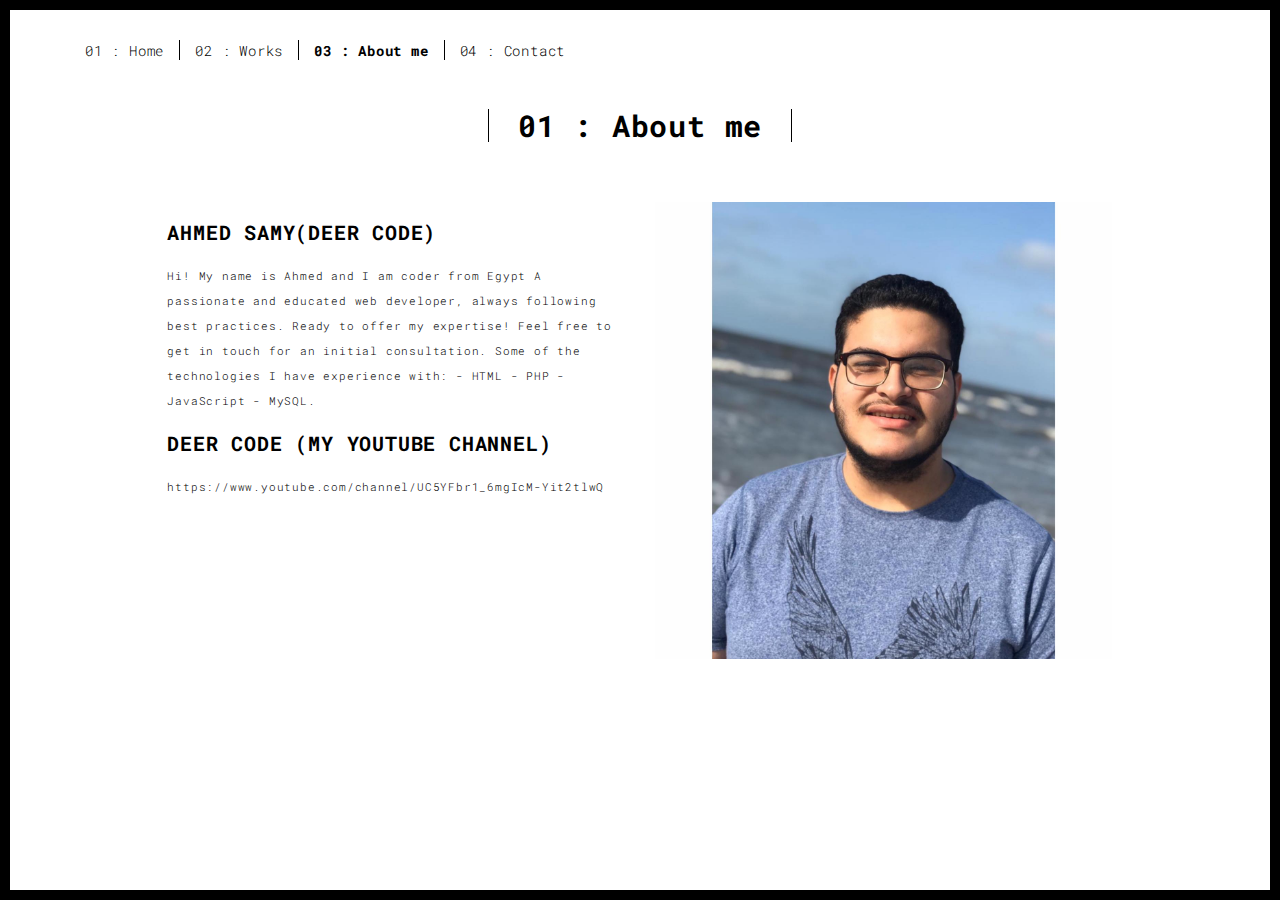
<file: about.html>
<!DOCTYPE html>
<html lang="en">

<head>
  <meta charset="UTF-8">
  <meta content="IE=edge" http-equiv="X-UA-Compatible">
  <meta content="width=device-width,initial-scale=1" name="viewport">
  <meta content="description" name="description">
  <meta name="google" content="notranslate" />
  <meta content="Mashup templates have been developped by Orson.io team" name="author">

  <!-- Disable tap highlight on IE -->
  <meta name="msapplication-tap-highlight" content="no">
  
  <link rel="apple-touch-icon" sizes="180x180" href="./assets/apple-icon-180x180.png">
  <link href="./assets/favicon.ico" rel="icon">

  <title>about me</title>  

<link href="./main.3f6952e4.css" rel="stylesheet"></head>

<body class="">
<div id="site-border-left"></div>
<div id="site-border-right"></div>
<div id="site-border-top"></div>
<div id="site-border-bottom"></div>
 <!-- Add your content of header -->
<header>
  <nav class="navbar  navbar-fixed-top navbar-default">
    <div class="container">
        <button type="button" class="navbar-toggle collapsed" data-toggle="collapse" data-target="#navbar-collapse" aria-expanded="false">
          <span class="sr-only">Toggle navigation</span>
          <span class="icon-bar"></span>
          <span class="icon-bar"></span>
          <span class="icon-bar"></span>
        </button>

      <div class="collapse navbar-collapse" id="navbar-collapse">
        <ul class="nav navbar-nav ">
          <li><a href="./index.html" title="">01 : Home</a></li>
          <li><a href="./works.html" title="">02 : Works</a></li>
          <li><a href="./about.html" title="">03 : About me</a></li>
          <li><a href="./contact.html" title="">04 : Contact</a></li>

        </ul>


      </div> 
    </div>
  </nav>
</header>

<div class="section-container">
    <div class="container">
      <div class="row">
        <div class="col-xs-12">
          <div class="section-container-spacer text-center">
            <h1 class="h2">01 : About me</h1>
          </div>
          
          <div class="row">
            <div class="col-md-10 col-md-offset-1">
              <div class="row">
                <div class="col-xs-12 col-md-6">
                  <h3>AHMED SAMY(DEER CODE)</h3>
                  <p>Hi! My name is Ahmed and I am coder from Egypt

                    A passionate and educated web developer, always following best practices.
                    
                    Ready to offer my expertise! Feel free to get in touch for an initial consultation.
                    
                    Some of the technologies I have experience with:
                    - HTML
                    - PHP
                    - JavaScript
                    - MySQL.</p>
                  <h3>DEER CODE (MY YOUTUBE CHANNEL) </h3>
                  <link>https://www.youtube.com/channel/UC5YFbr1_6mgIcM-Yit2tlwQ
                  </link>
                </div>
                <div class="col-xs-12 col-md-6">
                  <img src="./assets/images/92575637_2764731050416746_2369170120149827584_n.jpg" class="img-responsive" alt="">
                </div>
              </div>
            </div>
          </div>
          
          
       </div>
      </div>
    </div>
  </div>




<script>
  document.addEventListener("DOMContentLoaded", function (event) {
     navActivePage();
  });
</script>



 <script type="text/javascript" src="./main.70a66962.js"></script></body>

</html>
</file>
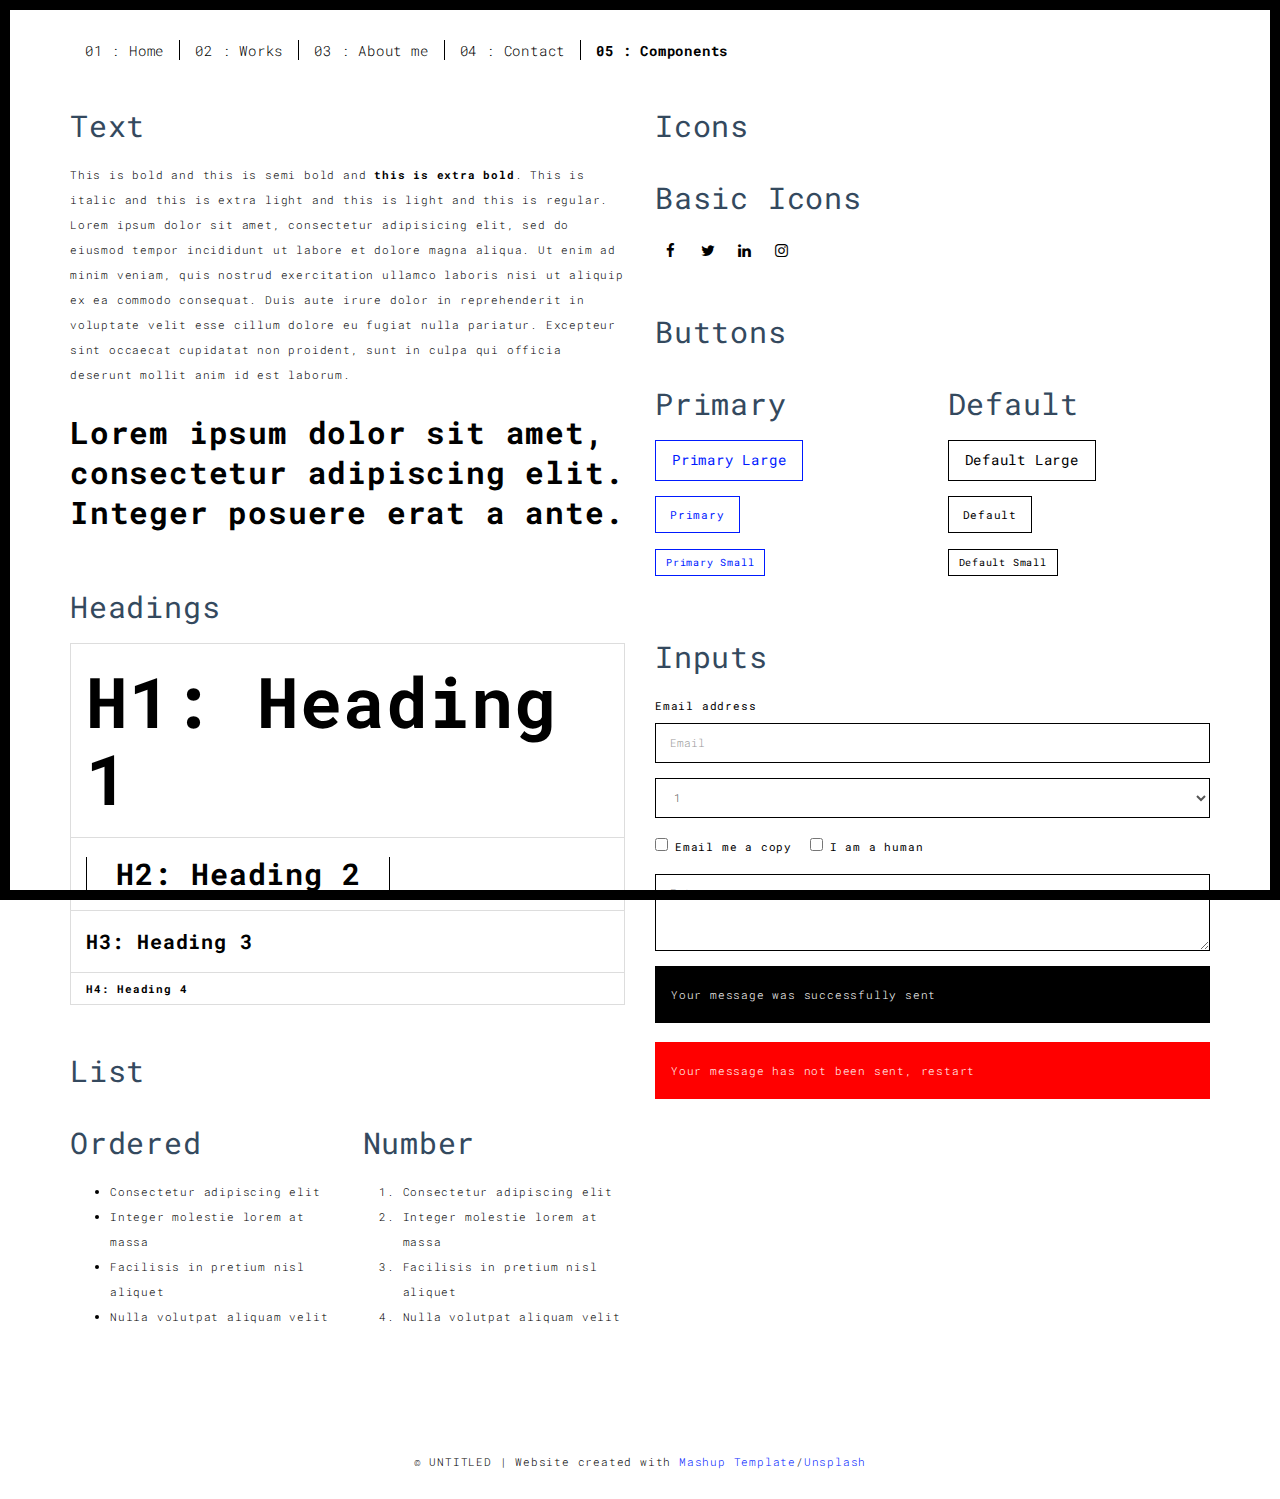
<file: components.html>
<!DOCTYPE html>
<html lang="en">

<head>
  <meta charset="UTF-8">
  <meta content="IE=edge" http-equiv="X-UA-Compatible">
  <meta content="width=device-width,initial-scale=1" name="viewport">
  <meta content="description" name="description">
  <meta name="google" content="notranslate" />
  <meta content="Mashup templates have been developped by Orson.io team" name="author">

  <!-- Disable tap highlight on IE -->
  <meta name="msapplication-tap-highlight" content="no">
  
  <link rel="apple-touch-icon" sizes="180x180" href="./assets/apple-icon-180x180.png">
  <link href="./assets/favicon.ico" rel="icon">

  <title>Title page</title>  

<link href="./main.3f6952e4.css" rel="stylesheet"></head>

<body class="">
<div id="site-border-left"></div>
<div id="site-border-right"></div>
<div id="site-border-top"></div>
<div id="site-border-bottom"></div>
 <!-- Add your content of header -->
<header>
  <nav class="navbar  navbar-fixed-top navbar-default">
    <div class="container">
        <button type="button" class="navbar-toggle collapsed" data-toggle="collapse" data-target="#navbar-collapse" aria-expanded="false">
          <span class="sr-only">Toggle navigation</span>
          <span class="icon-bar"></span>
          <span class="icon-bar"></span>
          <span class="icon-bar"></span>
        </button>

      <div class="collapse navbar-collapse" id="navbar-collapse">
        <ul class="nav navbar-nav ">
          <li><a href="./index.html" title="">01 : Home</a></li>
          <li><a href="./works.html" title="">02 : Works</a></li>
          <li><a href="./about.html" title="">03 : About me</a></li>
          <li><a href="./contact.html" title="">04 : Contact</a></li>
          <li><a href="./components.html" title="">05 : Components</a></li>
        </ul>


      </div> 
    </div>
  </nav>
</header>

<div class="section-container">
  
<!-- Add your site or app content here -->
  <div class="container">
    <div class="row">
      <div class="col-xs-12 col-md-6">

        <div class="template-example">
          <h2 class="template-title-example">Text</h2>
          <p>This is bold and this is semi bold and <b>this is extra bold</b>. This is italic and this is extra light and this is light
          and this is regular. Lorem ipsum dolor sit amet, consectetur adipisicing elit, sed do eiusmod
          tempor incididunt ut labore et dolore magna aliqua. Ut enim ad minim veniam,
          quis nostrud exercitation ullamco laboris nisi ut aliquip ex ea commodo
          consequat. Duis aute irure dolor in reprehenderit in voluptate velit esse
          cillum dolore eu fugiat nulla pariatur. Excepteur sint occaecat cupidatat non
          proident, sunt in culpa qui officia deserunt mollit anim id est laborum.

          <blockquote>
            <p>Lorem ipsum dolor sit amet, consectetur adipiscing elit. Integer posuere erat a ante.</p>
          </blockquote>
          
          </p>
        </div>

        <div class="template-example">
          <h2 class="template-title-example">Headings</h2>
          
          <table class="table table-bordered">
            <tr><td><h1>H1: Heading 1</h1></td></tr>
            <tr><td><h2>H2: Heading 2</h2></td></tr>
            <tr><td><h3>H3: Heading 3</h3></td></tr>
            <tr><td><h4>H4: Heading 4</h4></td></tr>
          </table>
          
        </div>

        
        <div class="template-example">
          <h2 class="template-title-example">List</h2>
          <div class="row">
            <div class="col-md-6">
              <h3 class="template-title-example">Ordered</h3>
              <ul>
                <li>Consectetur adipiscing elit</li>
                <li>Integer molestie lorem at massa</li>
                <li>Facilisis in pretium nisl aliquet</li>
                <li>Nulla volutpat aliquam velit</li>
              </ul>
            </div>
            <div class="col-md-6">
              <h3 class="template-title-example">Number</h3>
              <ol>
                <li>Consectetur adipiscing elit</li>
                <li>Integer molestie lorem at massa</li>
                <li>Facilisis in pretium nisl aliquet</li>
                <li>Nulla volutpat aliquam velit</li>
              </ol>
            </div>
          </div>
        </div>
        
      </div>

      <div class="col-xs-12 col-md-6">
        <div class="template-example">
          <h2 class="template-title-example">Icons</h2>
          
          <div class="row">
            
            <div class="col-md-6">
               <h3 class="template-title-example">Basic Icons</h2>
                <ul class="list-icons">
                  <li>
                    <span class="fa-icon">
                      <i class="fa fa-facebook"></i>
                    </span>
                  </li>
                  <li>
                    <span class="fa-icon">
                      <i class="fa fa-twitter"></i>
                    </span>
                  </li>
                  <li>
                    <span class="fa-icon">
                      <i class="fa fa-linkedin"></i>
                    </span>
                  </li>
                  <li>
                    <span class="fa-icon">
                      <i class="fa fa-instagram"></i>
                    </span>
                  </li>
                </ul>
            </div>

          </div>


          


        </div>

        <div class="template-example">
          <h2 class="template-title-example">Buttons</h2>
          <div class="row">
            <div class="col-md-6">
              <h3 class="template-title-example">Primary</h2>
              <div class="row">
                  <div class="col-md-6">
                  <p><a href="" class="btn btn-primary btn-lg">Primary Large</a></p>
                  <p><a href="" class="btn btn-primary">Primary </a></p>
                  <p><a href="" class="btn btn-primary btn-sm">Primary Small</a></p>
                </div>
              </div>

              
            </div>

            <div class="col-md-6">
              <h3 class="template-title-example">Default</h2>
              <div class="row">
                  <div class="col-md-6">
                  <p><a href="" class="btn btn-default btn-lg">Default Large</a></p>
                  <p><a href="" class="btn btn-default">Default </a></p>
                  <p><a href="" class="btn btn-default btn-sm">Default Small</a></p>
                </div>
              </div>

            </div>
          </div>
        </div>
        
        <div class="template-example">
          <h2 class="template-title-example">Inputs</h2>

            <div class="form-group">
              <label for="exampleInputEmail1">Email address</label>
              <input type="email" class="form-control" id="exampleInputEmail1" placeholder="Email">
            </div>

            <div class="form-group">
              <select class="form-control">
                <option>1</option>
                <option>2</option>
                <option>3</option>
                <option>4</option>
                <option>5</option>
              </select>
            </div>

            <div class="form-group">
              <label class="checkbox-inline">
                <input 
                type="checkbox" id="inlineCheckbox1" value="option1"> Email me a copy
              </label>
              <label class="checkbox-inline">
                <input type="checkbox" id="inlineCheckbox2" value="option2"> I am a human
              </label>
            </div>

            <div class="form-group">
              <textarea class="form-control" rows="3" placeholder="Enter your message"></textarea>
            </div>
            
            <div class="alert alert-success" role="alert">Your message was successfully sent</div>
            <div class="alert alert-danger" role="alert">Your message has not been sent, restart</div>
        </div>




      </div>
    </div>
  </div>
</div>

<footer class="footer-container text-center">
  <div class="container">
    <div class="row">
      <div class="col-xs-12">
        <p>© UNTITLED | Website created with <a href="http://www.mashup-template.com/" title="Create website with free html template">Mashup Template</a>/<a href="https://www.unsplash.com/" title="Beautiful Free Images">Unsplash</a></p>
      </div>
    </div>
  </div>
</footer>

<script>
  document.addEventListener("DOMContentLoaded", function (event) {
     navActivePage();
  });
</script>

<!-- Google Analytics: change UA-XXXXX-X to be your site's ID 

<script>
  (function (i, s, o, g, r, a, m) {
    i['GoogleAnalyticsObject'] = r; i[r] = i[r] || function () {
      (i[r].q = i[r].q || []).push(arguments)
    }, i[r].l = 1 * new Date(); a = s.createElement(o),
      m = s.getElementsByTagName(o)[0]; a.async = 1; a.src = g; m.parentNode.insertBefore(a, m)
  })(window, document, 'script', '//www.google-analytics.com/analytics.js', 'ga');
  ga('create', 'UA-XXXXX-X', 'auto');
  ga('send', 'pageview');
</script>

--> <script type="text/javascript" src="./main.70a66962.js"></script></body>

</html>
</file>
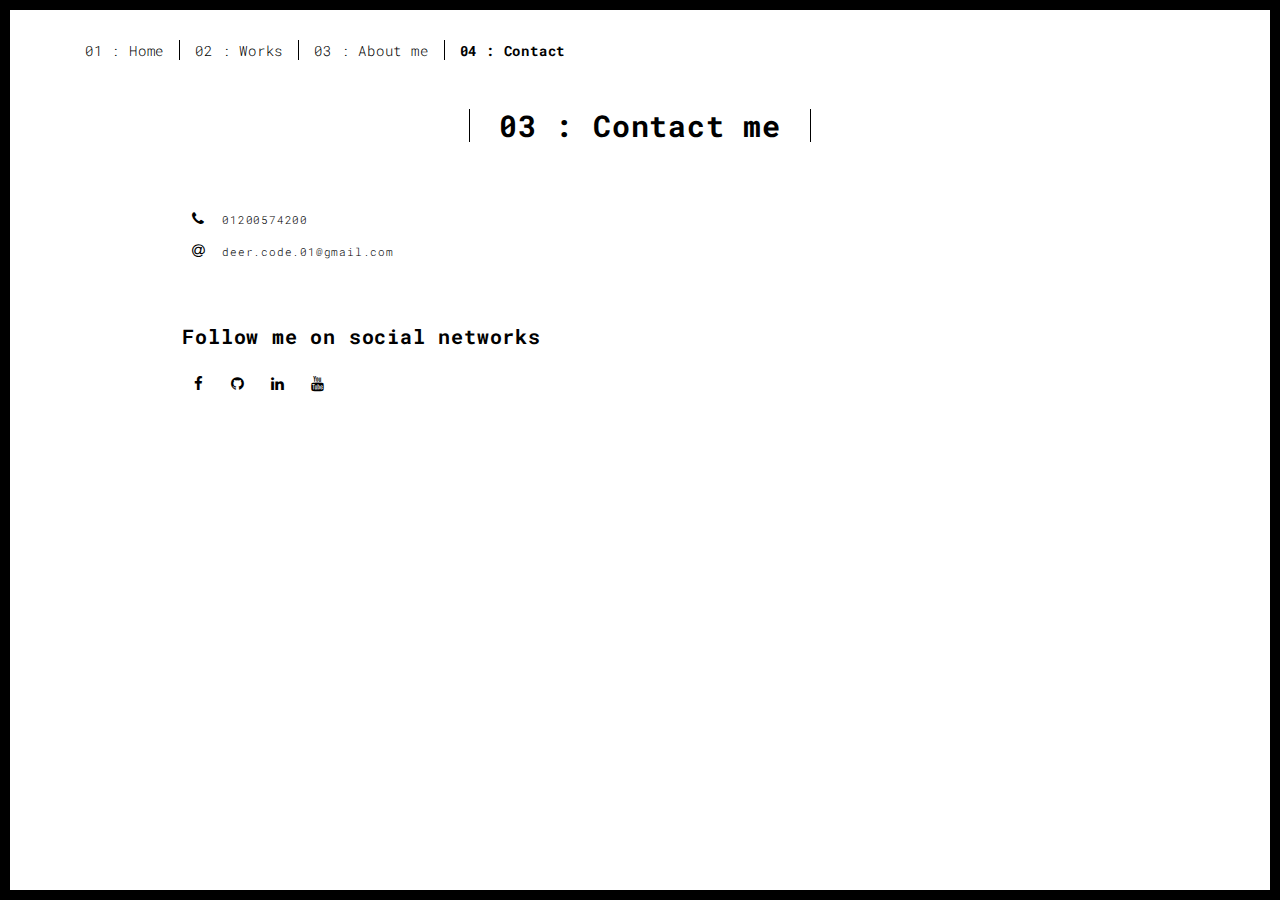
<file: contact.html>
<!DOCTYPE html>
<html lang="en">

<head>
  <meta charset="UTF-8">
  <meta content="IE=edge" http-equiv="X-UA-Compatible">
  <meta content="width=device-width,initial-scale=1" name="viewport">
  <meta content="description" name="description">
  <meta name="google" content="notranslate" />
  <meta content="Mashup templates have been developped by Orson.io team" name="author">

  <!-- Disable tap highlight on IE -->
  <meta name="msapplication-tap-highlight" content="no">
  
  <link rel="apple-touch-icon" sizes="180x180" href="./assets/apple-icon-180x180.png">
  <link href="./assets/favicon.ico" rel="icon">

  <title>Contact me</title>  

<link href="./main.3f6952e4.css" rel="stylesheet"></head>

<body class="">
<div id="site-border-left"></div>
<div id="site-border-right"></div>
<div id="site-border-top"></div>
<div id="site-border-bottom"></div>
 <!-- Add your content of header -->
<header>
  <nav class="navbar  navbar-fixed-top navbar-default">
    <div class="container">
        <button type="button" class="navbar-toggle collapsed" data-toggle="collapse" data-target="#navbar-collapse" aria-expanded="false">
          <span class="sr-only">Toggle navigation</span>
          <span class="icon-bar"></span>
          <span class="icon-bar"></span>
          <span class="icon-bar"></span>
        </button>

      <div class="collapse navbar-collapse" id="navbar-collapse">
        <ul class="nav navbar-nav ">
          <li><a href="./index.html" title="">01 : Home</a></li>
          <li><a href="./works.html" title="">02 : Works</a></li>
          <li><a href="./about.html" title="">03 : About me</a></li>
          <li><a href="./contact.html" title="">04 : Contact</a></li>

        </ul>


      </div> 
    </div>
  </nav>
</header>

<div class="section-container">
    <div class="container">
      <div class="row">
        <div class="col-xs-12">
          <div class="section-container-spacer text-center">
            <h1 class="h2">03 : Contact me</h1>
          </div>
          
          <div class="row">
            <div class="col-md-10 col-md-offset-1">
               <form action="" class="reveal-content">

                    <div class="col-md-5 address-container">
                      <ul class="list-unstyled">
                        <li>
                          <span class="fa-icon">
                            <i class="fa fa-phone" aria-hidden="true"></i>
                          </span>
                          01200574200
                        </li>
                        <li>
                          <span class="fa-icon">
                            <i class="fa fa-at" aria-hidden="true"></i>
                          </span>
                          deer.code.01@gmail.com
                        </li>
                        <li>
                          <span class="fa-icon">
                          
                      </ul>
                      <h3>Follow me on social networks</h3>
                      <a href="https://www.facebook.com/profile.php?id=100006396339902" title="" class="fa-icon">
                        <i class="fa fa-facebook"></i>
                      </a>
                      <a href="https://github.com/A1h9m9" title="" class="fa-icon">
                        <i class="fa fa-github"></i>
                      </a>
                      <a href="https://www.linkedin.com/in/ahmedsamy77/" title="" class="fa-icon">
                        <i class="fa fa-linkedin"></i>
                      </a>
                      <a href="https://www.youtube.com/channel/UC5YFbr1_6mgIcM-Yit2tlwQ" title="" class="fa-icon">
                        <i class="fa fa-youtube"></i>
                      </a>
                    </div>
                  </div>
                </form>
            </div>

          </div>
         
       </div>
      </div>
    </div>
  </div>



<script>
  document.addEventListener("DOMContentLoaded", function (event) {
     navActivePage();
  });
</script>

<!-- Google Analytics: change UA-XXXXX-X to be your site's ID 

<script>
  (function (i, s, o, g, r, a, m) {
    i['GoogleAnalyticsObject'] = r; i[r] = i[r] || function () {
      (i[r].q = i[r].q || []).push(arguments)
    }, i[r].l = 1 * new Date(); a = s.createElement(o),
      m = s.getElementsByTagName(o)[0]; a.async = 1; a.src = g; m.parentNode.insertBefore(a, m)
  })(window, document, 'script', '//www.google-analytics.com/analytics.js', 'ga');
  ga('create', 'UA-XXXXX-X', 'auto');
  ga('send', 'pageview');
</script>

--> <script type="text/javascript" src="./main.70a66962.js"></script></body>

</html>
</file>
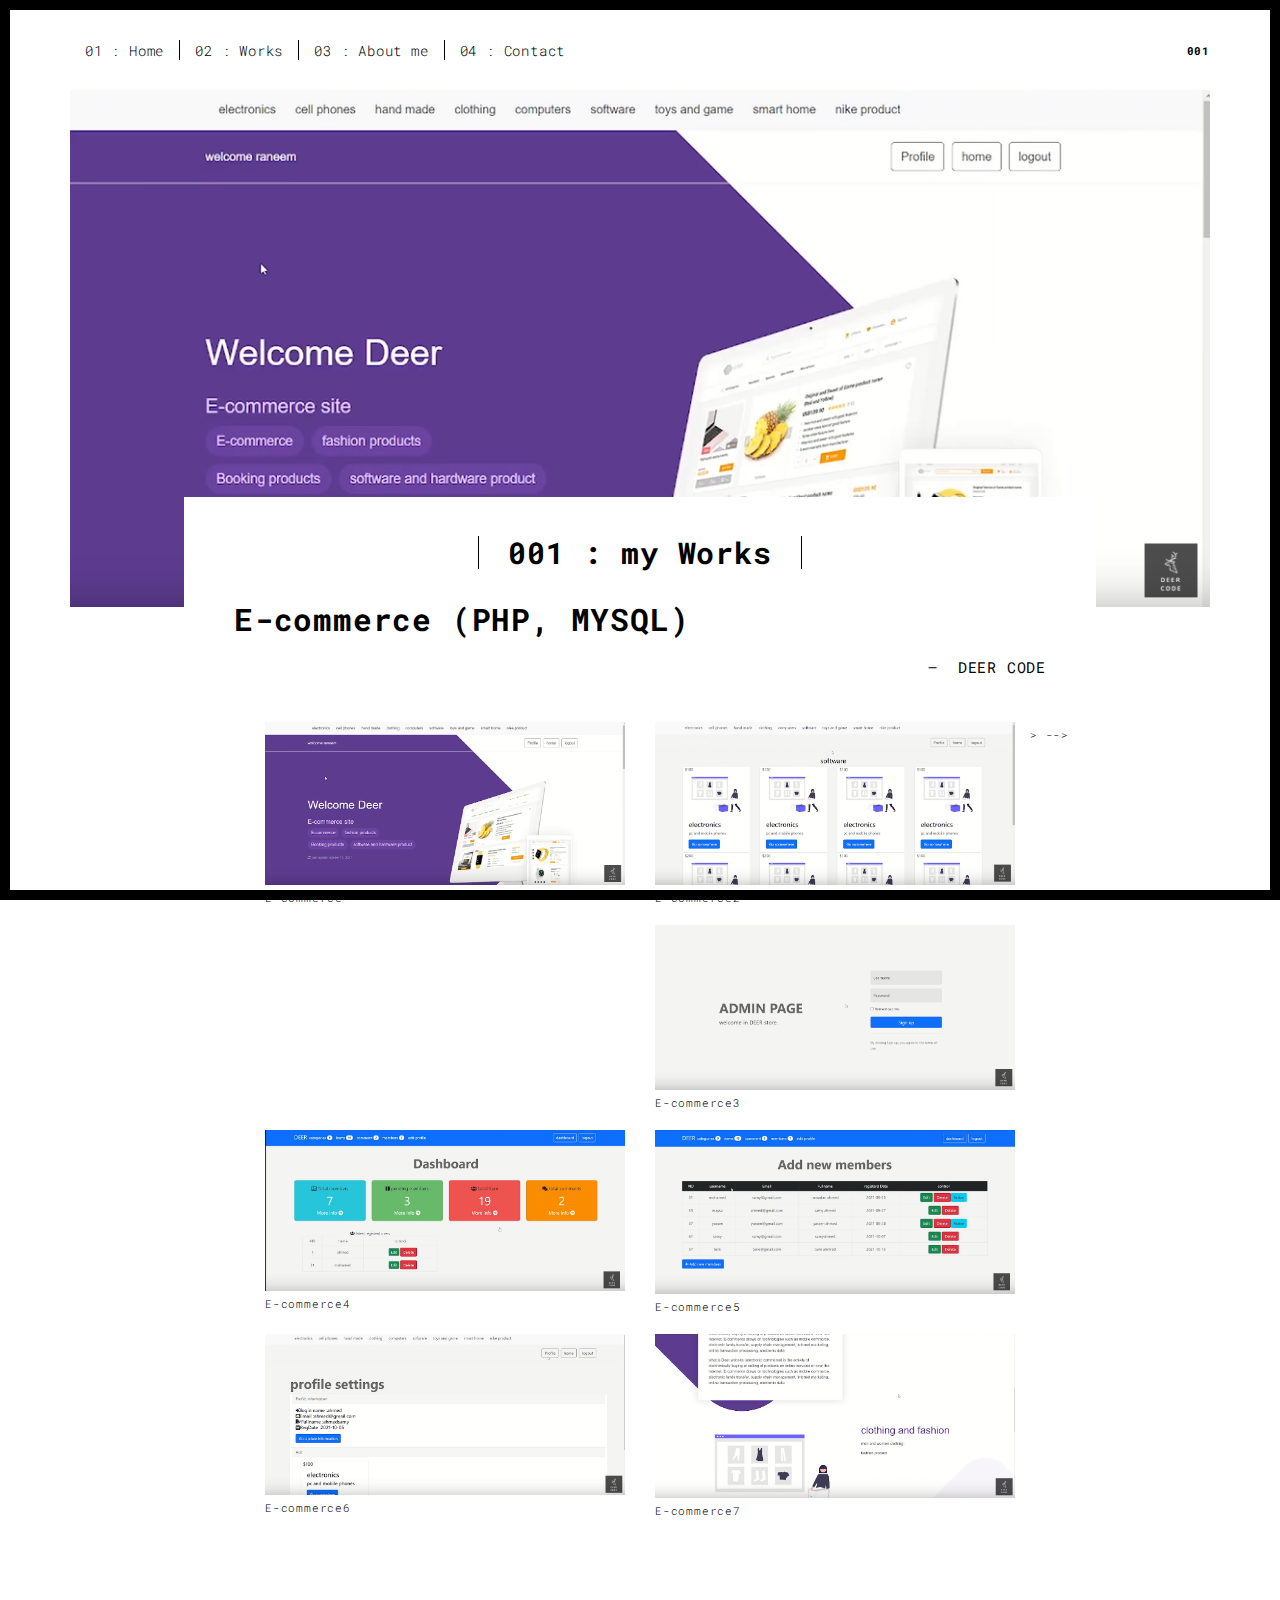
<file: work1.html>
<!DOCTYPE html>
<html lang="en">

<head>
  <meta charset="UTF-8">
  <meta content="IE=edge" http-equiv="X-UA-Compatible">
  <meta content="width=device-width,initial-scale=1" name="viewport">
  <meta content="description" name="description">
  <meta name="google" content="notranslate" />
  <meta content="Mashup templates have been developped by Orson.io team" name="author">

  <!-- Disable tap highlight on IE -->
  <meta name="msapplication-tap-highlight" content="no">
  
  <link rel="apple-touch-icon" sizes="180x180" href="./assets/apple-icon-180x180.png">
  <link href="./assets/favicon.ico" rel="icon">

  <title>Title page</title>  

<link href="./main.3f6952e4.css" rel="stylesheet"></head>

<body class="">
<div id="site-border-left"></div>
<div id="site-border-right"></div>
<div id="site-border-top"></div>
<div id="site-border-bottom"></div>
<!-- Add your content of header -->
<header>
  <nav class="navbar  navbar-fixed-top navbar-default">
    <div class="container">
        <button type="button" class="navbar-toggle collapsed" data-toggle="collapse" data-target="#navbar-collapse" aria-expanded="false">
          <span class="sr-only">Toggle navigation</span>
          <span class="icon-bar"></span>
          <span class="icon-bar"></span>
          <span class="icon-bar"></span>
        </button>

      <div class="collapse navbar-collapse" id="navbar-collapse">
        <ul class="nav navbar-nav ">
          <li><a href="./index.html" title="">01 : Home</a></li>
          <li><a href="./works.html" title="">02 : Works</a></li>
          <li><a href="./about.html" title="">03 : About me</a></li>
          <li><a href="./contact.html" title="">04 : Contact</a></li>

        </ul>


          <ul class="nav navbar-nav navbar-right navbar-small visible-md visible-lg">
            <li><a href="./index.html" title="" class="active">001</a></li>
     
          </ul>


      </div> 
    </div>
  </nav>
</header>
<div class="section-container">
  <div class="container">
    <div class="row">
      <div class="col-xs-12">
        <img src="./assets/images/Capture7.PNG" class="img-responsive" alt="">
        <div class="card-container">
          <div class="text-center">
            <h1 class="h2">001 : my Works</h1>
          </div>

          <blockquote>
            <p>E-commerce (PHP, MYSQL)</p>
            <small class="pull-right">DEER CODE</small>
          </blockquote>
        </div>
      </div>

      
      
      <div class="col-md-8 col-md-offset-2 section-container-spacer">
        <div class="row">
          <div class="col-xs-12 col-md-6">
            <img src="./assets/images/Capture7.PNG" class="img-responsive" alt="">
            <p>E-commerce</p>
          </div>
          <div class="col-xs-12 col-md-6">
            <img src="./assets/images/Capture10.PNG" class="img-responsive" alt="">
            <p>E-commerce2</p>
          </div>
          <div class="col-xs-12 col-md-6">
            <img src="./assets/images/Capture3.PNG" class="img-responsive" alt="">
            <p>E-commerce3</p>
          </div>
          <div class="col-xs-12 col-md-6">
            <img src="./assets/images/Capture4.PNG" class="img-responsive" alt="">
            <p>E-commerce4</p>
          </div>
          <div class="col-xs-12 col-md-6">
            <img src="./assets/images/Capture5.PNG" class="img-responsive" alt="">
            <p>E-commerce5</p>
          </div>
          <div class="col-xs-12 col-md-6">
            <img src="./assets/images/Capture11.PNG" class="img-responsive" alt="">
            <p>E-commerce6</p>
          </div>
          <div class="col-xs-12 col-md-6">
            <img src="./assets/images/Capture8.PNG" class="img-responsive" alt="">
            <p>E-commerce7</p>
          </div>
        </div>
      </div>

>



<script>
  document.addEventListener("DOMContentLoaded", function (event) {
     navActivePage();
  });
</script>



 <script type="text/javascript" src="./main.70a66962.js"></script></body> -->

</html>
</file>
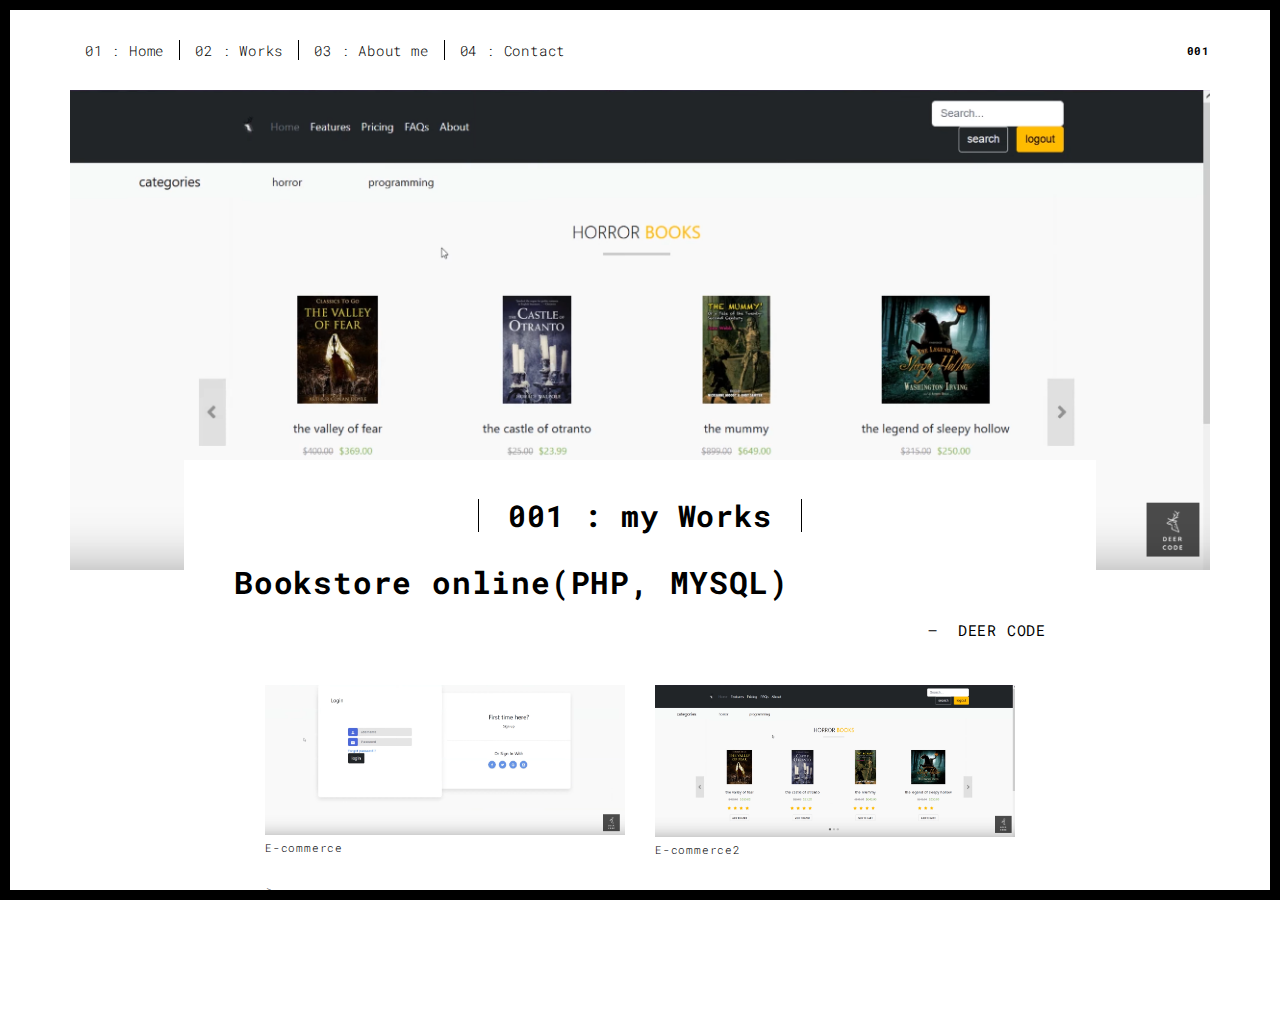
<file: work2.html>
<!DOCTYPE html>
<html lang="en">

<head>
  <meta charset="UTF-8">
  <meta content="IE=edge" http-equiv="X-UA-Compatible">
  <meta content="width=device-width,initial-scale=1" name="viewport">
  <meta content="description" name="description">
  <meta name="google" content="notranslate" />
  <meta content="Mashup templates have been developped by Orson.io team" name="author">

  <!-- Disable tap highlight on IE -->
  <meta name="msapplication-tap-highlight" content="no">
  
  <link rel="apple-touch-icon" sizes="180x180" href="./assets/apple-icon-180x180.png">
  <link href="./assets/favicon.ico" rel="icon">

  <title>Title page</title>  

<link href="./main.3f6952e4.css" rel="stylesheet"></head>

<body class="">
<div id="site-border-left"></div>
<div id="site-border-right"></div>
<div id="site-border-top"></div>
<div id="site-border-bottom"></div>
<!-- Add your content of header -->
<header>
  <nav class="navbar  navbar-fixed-top navbar-default">
    <div class="container">
        <button type="button" class="navbar-toggle collapsed" data-toggle="collapse" data-target="#navbar-collapse" aria-expanded="false">
          <span class="sr-only">Toggle navigation</span>
          <span class="icon-bar"></span>
          <span class="icon-bar"></span>
          <span class="icon-bar"></span>
        </button>

      <div class="collapse navbar-collapse" id="navbar-collapse">
        <ul class="nav navbar-nav ">
          <li><a href="./index.html" title="">01 : Home</a></li>
          <li><a href="./works.html" title="">02 : Works</a></li>
          <li><a href="./about.html" title="">03 : About me</a></li>
          <li><a href="./contact.html" title="">04 : Contact</a></li>

        </ul>


          <ul class="nav navbar-nav navbar-right navbar-small visible-md visible-lg">
            <li><a href="./index.html" title="" class="active">001</a></li>
     
          </ul>


      </div> 
    </div>
  </nav>
</header>
<div class="section-container">
  <div class="container">
    <div class="row">
      <div class="col-xs-12">
        <img src="./assets/images/Capture2.PNG" class="img-responsive" alt="">
        <div class="card-container">
          <div class="text-center">
            <h1 class="h2">001 : my Works</h1>
          </div>

          <blockquote>
            <p>Bookstore online(PHP, MYSQL)</p>
            <small class="pull-right">DEER CODE</small>
          </blockquote>
        </div>
      </div>

      
      
      <div class="col-md-8 col-md-offset-2 section-container-spacer">
        <div class="row">
          <div class="col-xs-12 col-md-6">
            <img src="./assets/images/Capture1.PNG" class="img-responsive" alt="">
            <p>E-commerce</p>
          </div>
          <div class="col-xs-12 col-md-6">
            <img src="./assets/images/Capture2.PNG" class="img-responsive" alt="">
            <p>E-commerce2</p>
          </div>
          



<script>
  document.addEventListener("DOMContentLoaded", function (event) {
     navActivePage();
  });
</script>



 <script type="text/javascript" src="./main.70a66962.js"></script></body> -->

</html>
</file>
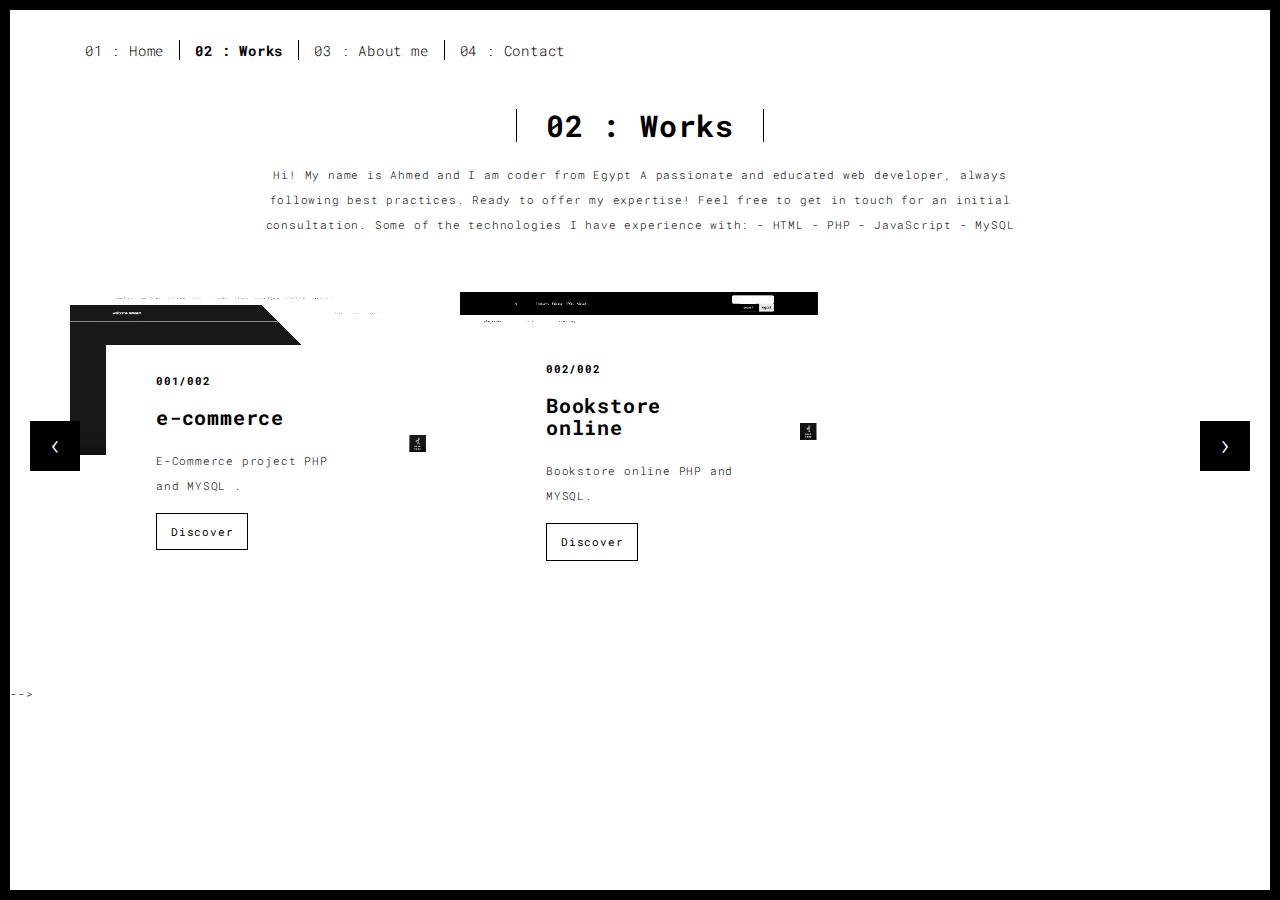
<file: works.html>
<!DOCTYPE html>
<html lang="en">

<head>
  <meta charset="UTF-8">
  <meta content="IE=edge" http-equiv="X-UA-Compatible">
  <meta content="width=device-width,initial-scale=1" name="viewport">
  <meta content="description" name="description">
  <meta name="google" content="notranslate" />
  <meta content="Mashup templates have been developped by Orson.io team" name="author">

  <!-- Disable tap highlight on IE -->
  <meta name="msapplication-tap-highlight" content="no">
  
  <link rel="apple-touch-icon" sizes="180x180" href="./assets/apple-icon-180x180.png">
  <link href="./assets/favicon.ico" rel="icon">

  <title>Title page</title>  

<link href="./main.3f6952e4.css" rel="stylesheet"></head>

<body class="">
<div id="site-border-left"></div>
<div id="site-border-right"></div>
<div id="site-border-top"></div>
<div id="site-border-bottom"></div>
 <!-- Add your content of header -->
<header>
  <nav class="navbar  navbar-fixed-top navbar-default">
    <div class="container">
        <button type="button" class="navbar-toggle collapsed" data-toggle="collapse" data-target="#navbar-collapse" aria-expanded="false">
          <span class="sr-only">Toggle navigation</span>
          <span class="icon-bar"></span>
          <span class="icon-bar"></span>
          <span class="icon-bar"></span>
        </button>

      <div class="collapse navbar-collapse" id="navbar-collapse">
        <ul class="nav navbar-nav ">
          <li><a href="./index.html" title="">01 : Home</a></li>
          <li><a href="./works.html" title="">02 : Works</a></li>
          <li><a href="./about.html" title="">03 : About me</a></li>
          <li><a href="./contact.html" title="">04 : Contact</a></li>

        </ul>


      </div> 
    </div>
  </nav>
</header>

<div class="section-container">
  <div class="container">
    <div class="row">
      
      <div class="col-sm-8 col-sm-offset-2 section-container-spacer">
        <div class="text-center">
          <h1 class="h2">02 : Works</h1>
          <p>Hi! My name is Ahmed and I am coder from Egypt

            A passionate and educated web developer, always following best practices.
            
            Ready to offer my expertise! Feel free to get in touch for an initial consultation.
            
            Some of the technologies I have experience with:
            - HTML
            - PHP
            - JavaScript
            - MySQL</p>
        </div>
      </div>

      <div class="col-md-12">
     
      <div id="myCarousel" class="carousel slide projects-carousel">
        <!-- Carousel items -->
        <div class="carousel-inner">
            <div class="item active">
                <div class="row">
                    <div class="col-sm-4">

                      <a href="./work1.html" title="" class="black-image-project-hover">
                        <img src="./assets/images/Capture7.PNG" alt="" class="img-responsive">
                      </a>
                      <div class="card-container card-container-lg">
                        <h4>001/002</h4>
                        <h3>e-commerce</h3>
                        <p>E-Commerce project PHP and MYSQL .</p>
                        <a href="./work1.html" title="" class="btn btn-default">Discover</a>
                      </div>
                    </div>
                    <div class="col-sm-4">
                      <a href="" title="" class="black-image-project-hover">
                        <img src="./assets/images/Capture2.PNG" alt="" class="img-responsive">
                      </a>
                      <div class="card-container card-container-lg">
                        <h4>002/002</h4>
                        <h3>Bookstore online</h3>
                        <p>Bookstore online PHP and MYSQL.</p>
                        <a href="./work2.html" title="" class="btn btn-default">Discover</a>
                      </div>
                    </div>
              
                    
                </div>
                <!--/row-->
            </div>
            <!--/item-->
            
                <!--/row-->
            </div>
            
            <!--/item-->
        </div>
        <!--/carousel-inner--> 
        <a class="left carousel-control" href="#myCarousel" data-slide="prev">‹</a>

        <a class="right carousel-control" href="#myCarousel" data-slide="next">›</a>
     </div>



    <!--/myCarousel-->
    </div>



    </div>
  </div>
</div>



<script>
  document.addEventListener("DOMContentLoaded", function (event) {
     navActivePage();
  });
</script>


--> <script type="text/javascript" src="./main.70a66962.js"></script></body>

</html>
</file>
<file: main.3f6952e4.css>
@import url(https://fonts.googleapis.com/css?family=Roboto:900|Roboto+Mono:300,400,700);@import url(https://maxcdn.bootstrapcdn.com/font-awesome/4.7.0/css/font-awesome.min.css);/*!
 * Bootstrap v3.3.7 (http://getbootstrap.com)
 * Copyright 2011-2016 Twitter, Inc.
 * Licensed under MIT (https://github.com/twbs/bootstrap/blob/master/LICENSE)
 */
/*! normalize.css v3.0.3 | MIT License | github.com/necolas/normalize.css */html{font-family:sans-serif;-ms-text-size-adjust:100%;-webkit-text-size-adjust:100%}body{margin:0}article,aside,details,figcaption,figure,footer,header,hgroup,main,menu,nav,section,summary{display:block}audio,canvas,progress,video{display:inline-block;vertical-align:baseline}audio:not([controls]){display:none;height:0}[hidden],template{display:none}a{background-color:transparent}a:active,a:hover{outline:0}abbr[title]{border-bottom:1px dotted}b,strong{font-weight:700}dfn{font-style:italic}h1{font-size:2em;margin:.67em 0}mark{background:#ff0;color:#000}small{font-size:80%}sub,sup{font-size:75%;line-height:0;position:relative;vertical-align:baseline}sup{top:-.5em}sub{bottom:-.25em}img{border:0}svg:not(:root){overflow:hidden}figure{margin:1em 40px}hr{box-sizing:content-box;height:0}pre{overflow:auto}code,kbd,pre,samp{font-family:monospace,monospace;font-size:1em}button,input,optgroup,select,textarea{color:inherit;font:inherit;margin:0}button{overflow:visible}button,select{text-transform:none}button,html input[type=button],input[type=reset],input[type=submit]{-webkit-appearance:button;cursor:pointer}button[disabled],html input[disabled]{cursor:default}button::-moz-focus-inner,input::-moz-focus-inner{border:0;padding:0}input{line-height:normal}input[type=checkbox],input[type=radio]{box-sizing:border-box;padding:0}input[type=number]::-webkit-inner-spin-button,input[type=number]::-webkit-outer-spin-button{height:auto}input[type=search]{-webkit-appearance:textfield;box-sizing:content-box}input[type=search]::-webkit-search-cancel-button,input[type=search]::-webkit-search-decoration{-webkit-appearance:none}fieldset{border:1px solid silver;margin:0 2px;padding:.35em .625em .75em}textarea{overflow:auto}optgroup{font-weight:700}table{border-collapse:collapse;border-spacing:0}td,th{padding:0}

/*! Source: https://github.com/h5bp/html5-boilerplate/blob/master/src/css/main.css */@media print{*,:after,:before{background:transparent!important;color:#000!important;box-shadow:none!important;text-shadow:none!important}a,a:visited{text-decoration:underline}a[href]:after{content:" (" attr(href) ")"}abbr[title]:after{content:" (" attr(title) ")"}a[href^="#"]:after,a[href^="javascript:"]:after{content:""}blockquote,pre{border:1px solid #999;page-break-inside:avoid}thead{display:table-header-group}img,tr{page-break-inside:avoid}img{max-width:100%!important}h2,h3,p{orphans:3;widows:3}h2,h3{page-break-after:avoid}.navbar{display:none}.btn>.caret,.dropup>.btn>.caret{border-top-color:#000!important}.label{border:1px solid #000}.table{border-collapse:collapse!important}.table td,.table th{background-color:#fff!important}.table-bordered td,.table-bordered th{border:1px solid #ddd!important}}*,:after,:before{-webkit-box-sizing:border-box;-moz-box-sizing:border-box;box-sizing:border-box}html{font-size:10px;-webkit-tap-highlight-color:transparent}body{font-family:Roboto Mono,Helvetica,Arial,sans-serif;font-size:11px;line-height:1.78;color:#000;background-color:#fff}button,input,select,textarea{font-family:inherit;font-size:inherit;line-height:inherit}a{color:#001aff;text-decoration:none}a:focus,a:hover{color:#0012b3;text-decoration:underline}a:focus{outline:5px auto -webkit-focus-ring-color;outline-offset:-2px}figure{margin:0}img{vertical-align:middle}.img-responsive{display:block;max-width:100%;height:auto}.img-rounded{border-radius:0}.img-thumbnail{padding:4px;line-height:1.78;background-color:#fff;border:1px solid #ddd;border-radius:0;-webkit-transition:all .2s ease-in-out;-o-transition:all .2s ease-in-out;transition:all .2s ease-in-out;display:inline-block;max-width:100%;height:auto}.img-circle{border-radius:50%}hr{margin-top:19px;margin-bottom:19px;border:0;border-top:1px solid #eee}.sr-only{position:absolute;width:1px;height:1px;margin:-1px;padding:0;overflow:hidden;clip:rect(0,0,0,0);border:0}.sr-only-focusable:active,.sr-only-focusable:focus{position:static;width:auto;height:auto;margin:0;overflow:visible;clip:auto}[role=button]{cursor:pointer}.h1,.h2,.h3,.h4,.h5,.h6,h1,h2,h3,h4,h5,h6{font-family:Roboto Mono,Helvetica,Arial,sans-serif;font-weight:700;line-height:1.1;color:#000}.h1 .small,.h1 small,.h2 .small,.h2 small,.h3 .small,.h3 small,.h4 .small,.h4 small,.h5 .small,.h5 small,.h6 .small,.h6 small,h1 .small,h1 small,h2 .small,h2 small,h3 .small,h3 small,h4 .small,h4 small,h5 .small,h5 small,h6 .small,h6 small{font-weight:400;line-height:1;color:#777}.h1,.h2,.h3,h1,h2,h3{margin-top:19px;margin-bottom:9.5px}.h1 .small,.h1 small,.h2 .small,.h2 small,.h3 .small,.h3 small,h1 .small,h1 small,h2 .small,h2 small,h3 .small,h3 small{font-size:65%}.h4,.h5,.h6,h4,h5,h6{margin-top:9.5px;margin-bottom:9.5px}.h4 .small,.h4 small,.h5 .small,.h5 small,.h6 .small,.h6 small,h4 .small,h4 small,h5 .small,h5 small,h6 .small,h6 small{font-size:75%}.h1,h1{font-size:70px}.h2,h2{font-size:30px}.h3,h3{font-size:20px}.h4,.h5,h4,h5{font-size:11px}.h6,h6{font-size:10px}p{margin:0 0 9.5px}.lead{margin-bottom:19px;font-size:12px;font-weight:300;line-height:1.4}@media (min-width:768px){.lead{font-size:16.5px}}.small,small{font-size:90%}.mark,mark{background-color:#fcf8e3;padding:.2em}.text-left{text-align:left}.text-right{text-align:right}.text-center{text-align:center}.text-justify{text-align:justify}.text-nowrap{white-space:nowrap}.text-lowercase{text-transform:lowercase}.initialism,.text-uppercase{text-transform:uppercase}.text-capitalize{text-transform:capitalize}.text-muted{color:#777}.text-primary{color:#001aff}a.text-primary:focus,a.text-primary:hover{color:#0015cc}.text-success{color:#fff}a.text-success:focus,a.text-success:hover{color:#e6e6e6}.text-info{color:#31708f}a.text-info:focus,a.text-info:hover{color:#245269}.text-warning{color:#8a6d3b}a.text-warning:focus,a.text-warning:hover{color:#66512c}.text-danger{color:#fff}a.text-danger:focus,a.text-danger:hover{color:#e6e6e6}.bg-primary{color:#fff;background-color:#001aff}a.bg-primary:focus,a.bg-primary:hover{background-color:#0015cc}.bg-success,a.bg-success:focus,a.bg-success:hover{background-color:#000}.bg-info{background-color:#d9edf7}a.bg-info:focus,a.bg-info:hover{background-color:#afd9ee}.bg-warning{background-color:#fcf8e3}a.bg-warning:focus,a.bg-warning:hover{background-color:#f7ecb5}.bg-danger{background-color:red}a.bg-danger:focus,a.bg-danger:hover{background-color:#c00}.page-header{padding-bottom:8.5px;margin:38px 0 19px;border-bottom:1px solid #eee}ol,ul{margin-top:0;margin-bottom:9.5px}ol ol,ol ul,ul ol,ul ul{margin-bottom:0}.list-inline,.list-unstyled{padding-left:0;list-style:none}.list-inline{margin-left:-5px}.list-inline>li{display:inline-block;padding-left:5px;padding-right:5px}dl{margin-top:0;margin-bottom:19px}dd,dt{line-height:1.78}dt{font-weight:700}dd{margin-left:0}.dl-horizontal dd:after,.dl-horizontal dd:before{content:" ";display:table}.dl-horizontal dd:after{clear:both}@media (min-width:768px){.dl-horizontal dt{float:left;width:160px;clear:left;text-align:right;overflow:hidden;text-overflow:ellipsis;white-space:nowrap}.dl-horizontal dd{margin-left:180px}}abbr[data-original-title],abbr[title]{cursor:help;border-bottom:1px dotted #777}.initialism{font-size:90%}blockquote{padding:9.5px 19px;margin:0 0 19px;font-size:13.75px;border-left:5px solid #eee}blockquote ol:last-child,blockquote p:last-child,blockquote ul:last-child{margin-bottom:0}blockquote .small,blockquote footer,blockquote small{display:block;font-size:80%;line-height:1.78;color:#777}blockquote .small:before,blockquote footer:before,blockquote small:before{content:"\2014   \A0"}.blockquote-reverse,blockquote.pull-right{padding-right:15px;padding-left:0;border-right:5px solid #eee;border-left:0;text-align:right}.blockquote-reverse .small:before,.blockquote-reverse footer:before,.blockquote-reverse small:before,blockquote.pull-right .small:before,blockquote.pull-right footer:before,blockquote.pull-right small:before{content:""}.blockquote-reverse .small:after,.blockquote-reverse footer:after,.blockquote-reverse small:after,blockquote.pull-right .small:after,blockquote.pull-right footer:after,blockquote.pull-right small:after{content:"\A0   \2014"}address{margin-bottom:19px;font-style:normal;line-height:1.78}code,kbd,pre,samp{font-family:Menlo,Monaco,Consolas,Courier New,monospace}code{color:#c7254e;background-color:#f9f2f4}code,kbd{padding:2px 4px;font-size:90%;border-radius:0}kbd{color:#fff;background-color:#333;box-shadow:inset 0 -1px 0 rgba(0,0,0,.25)}kbd kbd{padding:0;font-size:100%;font-weight:700;box-shadow:none}pre{display:block;padding:9px;margin:0 0 9.5px;font-size:10px;line-height:1.78;word-break:break-all;word-wrap:break-word;color:#333;background-color:#f5f5f5;border:1px solid #ccc;border-radius:0}pre code{padding:0;font-size:inherit;color:inherit;white-space:pre-wrap;background-color:transparent;border-radius:0}.pre-scrollable{max-height:340px;overflow-y:scroll}.container{margin-right:auto;margin-left:auto;padding-left:15px;padding-right:15px}.container:after,.container:before{content:" ";display:table}.container:after{clear:both}@media (min-width:768px){.container{width:750px}}@media (min-width:992px){.container{width:970px}}@media (min-width:1200px){.container{width:1170px}}.container-fluid{margin-right:auto;margin-left:auto;padding-left:15px;padding-right:15px}.container-fluid:after,.container-fluid:before{content:" ";display:table}.container-fluid:after{clear:both}.row{margin-left:-15px;margin-right:-15px}.row:after,.row:before{content:" ";display:table}.row:after{clear:both}.col-lg-1,.col-lg-2,.col-lg-3,.col-lg-4,.col-lg-5,.col-lg-6,.col-lg-7,.col-lg-8,.col-lg-9,.col-lg-10,.col-lg-11,.col-lg-12,.col-md-1,.col-md-2,.col-md-3,.col-md-4,.col-md-5,.col-md-6,.col-md-7,.col-md-8,.col-md-9,.col-md-10,.col-md-11,.col-md-12,.col-sm-1,.col-sm-2,.col-sm-3,.col-sm-4,.col-sm-5,.col-sm-6,.col-sm-7,.col-sm-8,.col-sm-9,.col-sm-10,.col-sm-11,.col-sm-12,.col-xs-1,.col-xs-2,.col-xs-3,.col-xs-4,.col-xs-5,.col-xs-6,.col-xs-7,.col-xs-8,.col-xs-9,.col-xs-10,.col-xs-11,.col-xs-12{position:relative;min-height:1px;padding-left:15px;padding-right:15px}.col-xs-1,.col-xs-2,.col-xs-3,.col-xs-4,.col-xs-5,.col-xs-6,.col-xs-7,.col-xs-8,.col-xs-9,.col-xs-10,.col-xs-11,.col-xs-12{float:left}.col-xs-1{width:8.33333%}.col-xs-2{width:16.66667%}.col-xs-3{width:25%}.col-xs-4{width:33.33333%}.col-xs-5{width:41.66667%}.col-xs-6{width:50%}.col-xs-7{width:58.33333%}.col-xs-8{width:66.66667%}.col-xs-9{width:75%}.col-xs-10{width:83.33333%}.col-xs-11{width:91.66667%}.col-xs-12{width:100%}.col-xs-pull-0{right:auto}.col-xs-pull-1{right:8.33333%}.col-xs-pull-2{right:16.66667%}.col-xs-pull-3{right:25%}.col-xs-pull-4{right:33.33333%}.col-xs-pull-5{right:41.66667%}.col-xs-pull-6{right:50%}.col-xs-pull-7{right:58.33333%}.col-xs-pull-8{right:66.66667%}.col-xs-pull-9{right:75%}.col-xs-pull-10{right:83.33333%}.col-xs-pull-11{right:91.66667%}.col-xs-pull-12{right:100%}.col-xs-push-0{left:auto}.col-xs-push-1{left:8.33333%}.col-xs-push-2{left:16.66667%}.col-xs-push-3{left:25%}.col-xs-push-4{left:33.33333%}.col-xs-push-5{left:41.66667%}.col-xs-push-6{left:50%}.col-xs-push-7{left:58.33333%}.col-xs-push-8{left:66.66667%}.col-xs-push-9{left:75%}.col-xs-push-10{left:83.33333%}.col-xs-push-11{left:91.66667%}.col-xs-push-12{left:100%}.col-xs-offset-0{margin-left:0}.col-xs-offset-1{margin-left:8.33333%}.col-xs-offset-2{margin-left:16.66667%}.col-xs-offset-3{margin-left:25%}.col-xs-offset-4{margin-left:33.33333%}.col-xs-offset-5{margin-left:41.66667%}.col-xs-offset-6{margin-left:50%}.col-xs-offset-7{margin-left:58.33333%}.col-xs-offset-8{margin-left:66.66667%}.col-xs-offset-9{margin-left:75%}.col-xs-offset-10{margin-left:83.33333%}.col-xs-offset-11{margin-left:91.66667%}.col-xs-offset-12{margin-left:100%}@media (min-width:768px){.col-sm-1,.col-sm-2,.col-sm-3,.col-sm-4,.col-sm-5,.col-sm-6,.col-sm-7,.col-sm-8,.col-sm-9,.col-sm-10,.col-sm-11,.col-sm-12{float:left}.col-sm-1{width:8.33333%}.col-sm-2{width:16.66667%}.col-sm-3{width:25%}.col-sm-4{width:33.33333%}.col-sm-5{width:41.66667%}.col-sm-6{width:50%}.col-sm-7{width:58.33333%}.col-sm-8{width:66.66667%}.col-sm-9{width:75%}.col-sm-10{width:83.33333%}.col-sm-11{width:91.66667%}.col-sm-12{width:100%}.col-sm-pull-0{right:auto}.col-sm-pull-1{right:8.33333%}.col-sm-pull-2{right:16.66667%}.col-sm-pull-3{right:25%}.col-sm-pull-4{right:33.33333%}.col-sm-pull-5{right:41.66667%}.col-sm-pull-6{right:50%}.col-sm-pull-7{right:58.33333%}.col-sm-pull-8{right:66.66667%}.col-sm-pull-9{right:75%}.col-sm-pull-10{right:83.33333%}.col-sm-pull-11{right:91.66667%}.col-sm-pull-12{right:100%}.col-sm-push-0{left:auto}.col-sm-push-1{left:8.33333%}.col-sm-push-2{left:16.66667%}.col-sm-push-3{left:25%}.col-sm-push-4{left:33.33333%}.col-sm-push-5{left:41.66667%}.col-sm-push-6{left:50%}.col-sm-push-7{left:58.33333%}.col-sm-push-8{left:66.66667%}.col-sm-push-9{left:75%}.col-sm-push-10{left:83.33333%}.col-sm-push-11{left:91.66667%}.col-sm-push-12{left:100%}.col-sm-offset-0{margin-left:0}.col-sm-offset-1{margin-left:8.33333%}.col-sm-offset-2{margin-left:16.66667%}.col-sm-offset-3{margin-left:25%}.col-sm-offset-4{margin-left:33.33333%}.col-sm-offset-5{margin-left:41.66667%}.col-sm-offset-6{margin-left:50%}.col-sm-offset-7{margin-left:58.33333%}.col-sm-offset-8{margin-left:66.66667%}.col-sm-offset-9{margin-left:75%}.col-sm-offset-10{margin-left:83.33333%}.col-sm-offset-11{margin-left:91.66667%}.col-sm-offset-12{margin-left:100%}}@media (min-width:992px){.col-md-1,.col-md-2,.col-md-3,.col-md-4,.col-md-5,.col-md-6,.col-md-7,.col-md-8,.col-md-9,.col-md-10,.col-md-11,.col-md-12{float:left}.col-md-1{width:8.33333%}.col-md-2{width:16.66667%}.col-md-3{width:25%}.col-md-4{width:33.33333%}.col-md-5{width:41.66667%}.col-md-6{width:50%}.col-md-7{width:58.33333%}.col-md-8{width:66.66667%}.col-md-9{width:75%}.col-md-10{width:83.33333%}.col-md-11{width:91.66667%}.col-md-12{width:100%}.col-md-pull-0{right:auto}.col-md-pull-1{right:8.33333%}.col-md-pull-2{right:16.66667%}.col-md-pull-3{right:25%}.col-md-pull-4{right:33.33333%}.col-md-pull-5{right:41.66667%}.col-md-pull-6{right:50%}.col-md-pull-7{right:58.33333%}.col-md-pull-8{right:66.66667%}.col-md-pull-9{right:75%}.col-md-pull-10{right:83.33333%}.col-md-pull-11{right:91.66667%}.col-md-pull-12{right:100%}.col-md-push-0{left:auto}.col-md-push-1{left:8.33333%}.col-md-push-2{left:16.66667%}.col-md-push-3{left:25%}.col-md-push-4{left:33.33333%}.col-md-push-5{left:41.66667%}.col-md-push-6{left:50%}.col-md-push-7{left:58.33333%}.col-md-push-8{left:66.66667%}.col-md-push-9{left:75%}.col-md-push-10{left:83.33333%}.col-md-push-11{left:91.66667%}.col-md-push-12{left:100%}.col-md-offset-0{margin-left:0}.col-md-offset-1{margin-left:8.33333%}.col-md-offset-2{margin-left:16.66667%}.col-md-offset-3{margin-left:25%}.col-md-offset-4{margin-left:33.33333%}.col-md-offset-5{margin-left:41.66667%}.col-md-offset-6{margin-left:50%}.col-md-offset-7{margin-left:58.33333%}.col-md-offset-8{margin-left:66.66667%}.col-md-offset-9{margin-left:75%}.col-md-offset-10{margin-left:83.33333%}.col-md-offset-11{margin-left:91.66667%}.col-md-offset-12{margin-left:100%}}@media (min-width:1200px){.col-lg-1,.col-lg-2,.col-lg-3,.col-lg-4,.col-lg-5,.col-lg-6,.col-lg-7,.col-lg-8,.col-lg-9,.col-lg-10,.col-lg-11,.col-lg-12{float:left}.col-lg-1{width:8.33333%}.col-lg-2{width:16.66667%}.col-lg-3{width:25%}.col-lg-4{width:33.33333%}.col-lg-5{width:41.66667%}.col-lg-6{width:50%}.col-lg-7{width:58.33333%}.col-lg-8{width:66.66667%}.col-lg-9{width:75%}.col-lg-10{width:83.33333%}.col-lg-11{width:91.66667%}.col-lg-12{width:100%}.col-lg-pull-0{right:auto}.col-lg-pull-1{right:8.33333%}.col-lg-pull-2{right:16.66667%}.col-lg-pull-3{right:25%}.col-lg-pull-4{right:33.33333%}.col-lg-pull-5{right:41.66667%}.col-lg-pull-6{right:50%}.col-lg-pull-7{right:58.33333%}.col-lg-pull-8{right:66.66667%}.col-lg-pull-9{right:75%}.col-lg-pull-10{right:83.33333%}.col-lg-pull-11{right:91.66667%}.col-lg-pull-12{right:100%}.col-lg-push-0{left:auto}.col-lg-push-1{left:8.33333%}.col-lg-push-2{left:16.66667%}.col-lg-push-3{left:25%}.col-lg-push-4{left:33.33333%}.col-lg-push-5{left:41.66667%}.col-lg-push-6{left:50%}.col-lg-push-7{left:58.33333%}.col-lg-push-8{left:66.66667%}.col-lg-push-9{left:75%}.col-lg-push-10{left:83.33333%}.col-lg-push-11{left:91.66667%}.col-lg-push-12{left:100%}.col-lg-offset-0{margin-left:0}.col-lg-offset-1{margin-left:8.33333%}.col-lg-offset-2{margin-left:16.66667%}.col-lg-offset-3{margin-left:25%}.col-lg-offset-4{margin-left:33.33333%}.col-lg-offset-5{margin-left:41.66667%}.col-lg-offset-6{margin-left:50%}.col-lg-offset-7{margin-left:58.33333%}.col-lg-offset-8{margin-left:66.66667%}.col-lg-offset-9{margin-left:75%}.col-lg-offset-10{margin-left:83.33333%}.col-lg-offset-11{margin-left:91.66667%}.col-lg-offset-12{margin-left:100%}}table{background-color:transparent}caption{padding-top:8px;padding-bottom:8px;color:#777}caption,th{text-align:left}.table{width:100%;max-width:100%;margin-bottom:19px}.table>tbody>tr>td,.table>tbody>tr>th,.table>tfoot>tr>td,.table>tfoot>tr>th,.table>thead>tr>td,.table>thead>tr>th{padding:8px;line-height:1.78;vertical-align:top;border-top:1px solid #ddd}.table>thead>tr>th{vertical-align:bottom;border-bottom:2px solid #ddd}.table>caption+thead>tr:first-child>td,.table>caption+thead>tr:first-child>th,.table>colgroup+thead>tr:first-child>td,.table>colgroup+thead>tr:first-child>th,.table>thead:first-child>tr:first-child>td,.table>thead:first-child>tr:first-child>th{border-top:0}.table>tbody+tbody{border-top:2px solid #ddd}.table .table{background-color:#fff}.table-condensed>tbody>tr>td,.table-condensed>tbody>tr>th,.table-condensed>tfoot>tr>td,.table-condensed>tfoot>tr>th,.table-condensed>thead>tr>td,.table-condensed>thead>tr>th{padding:5px}.table-bordered,.table-bordered>tbody>tr>td,.table-bordered>tbody>tr>th,.table-bordered>tfoot>tr>td,.table-bordered>tfoot>tr>th,.table-bordered>thead>tr>td,.table-bordered>thead>tr>th{border:1px solid #ddd}.table-bordered>thead>tr>td,.table-bordered>thead>tr>th{border-bottom-width:2px}.table-striped>tbody>tr:nth-of-type(odd){background-color:#f9f9f9}.table-hover>tbody>tr:hover{background-color:#f5f5f5}table col[class*=col-]{position:static;float:none;display:table-column}table td[class*=col-],table th[class*=col-]{position:static;float:none;display:table-cell}.table>tbody>tr.active>td,.table>tbody>tr.active>th,.table>tbody>tr>td.active,.table>tbody>tr>th.active,.table>tfoot>tr.active>td,.table>tfoot>tr.active>th,.table>tfoot>tr>td.active,.table>tfoot>tr>th.active,.table>thead>tr.active>td,.table>thead>tr.active>th,.table>thead>tr>td.active,.table>thead>tr>th.active{background-color:#f5f5f5}.table-hover>tbody>tr.active:hover>td,.table-hover>tbody>tr.active:hover>th,.table-hover>tbody>tr:hover>.active,.table-hover>tbody>tr>td.active:hover,.table-hover>tbody>tr>th.active:hover{background-color:#e8e8e8}.table-hover>tbody>tr.success:hover>td,.table-hover>tbody>tr.success:hover>th,.table-hover>tbody>tr:hover>.success,.table-hover>tbody>tr>td.success:hover,.table-hover>tbody>tr>th.success:hover,.table>tbody>tr.success>td,.table>tbody>tr.success>th,.table>tbody>tr>td.success,.table>tbody>tr>th.success,.table>tfoot>tr.success>td,.table>tfoot>tr.success>th,.table>tfoot>tr>td.success,.table>tfoot>tr>th.success,.table>thead>tr.success>td,.table>thead>tr.success>th,.table>thead>tr>td.success,.table>thead>tr>th.success{background-color:#000}.table>tbody>tr.info>td,.table>tbody>tr.info>th,.table>tbody>tr>td.info,.table>tbody>tr>th.info,.table>tfoot>tr.info>td,.table>tfoot>tr.info>th,.table>tfoot>tr>td.info,.table>tfoot>tr>th.info,.table>thead>tr.info>td,.table>thead>tr.info>th,.table>thead>tr>td.info,.table>thead>tr>th.info{background-color:#d9edf7}.table-hover>tbody>tr.info:hover>td,.table-hover>tbody>tr.info:hover>th,.table-hover>tbody>tr:hover>.info,.table-hover>tbody>tr>td.info:hover,.table-hover>tbody>tr>th.info:hover{background-color:#c4e3f3}.table>tbody>tr.warning>td,.table>tbody>tr.warning>th,.table>tbody>tr>td.warning,.table>tbody>tr>th.warning,.table>tfoot>tr.warning>td,.table>tfoot>tr.warning>th,.table>tfoot>tr>td.warning,.table>tfoot>tr>th.warning,.table>thead>tr.warning>td,.table>thead>tr.warning>th,.table>thead>tr>td.warning,.table>thead>tr>th.warning{background-color:#fcf8e3}.table-hover>tbody>tr.warning:hover>td,.table-hover>tbody>tr.warning:hover>th,.table-hover>tbody>tr:hover>.warning,.table-hover>tbody>tr>td.warning:hover,.table-hover>tbody>tr>th.warning:hover{background-color:#faf2cc}.table>tbody>tr.danger>td,.table>tbody>tr.danger>th,.table>tbody>tr>td.danger,.table>tbody>tr>th.danger,.table>tfoot>tr.danger>td,.table>tfoot>tr.danger>th,.table>tfoot>tr>td.danger,.table>tfoot>tr>th.danger,.table>thead>tr.danger>td,.table>thead>tr.danger>th,.table>thead>tr>td.danger,.table>thead>tr>th.danger{background-color:red}.table-hover>tbody>tr.danger:hover>td,.table-hover>tbody>tr.danger:hover>th,.table-hover>tbody>tr:hover>.danger,.table-hover>tbody>tr>td.danger:hover,.table-hover>tbody>tr>th.danger:hover{background-color:#e60000}.table-responsive{overflow-x:auto;min-height:.01%}@media screen and (max-width:767px){.table-responsive{width:100%;margin-bottom:14.25px;overflow-y:hidden;-ms-overflow-style:-ms-autohiding-scrollbar;border:1px solid #ddd}.table-responsive>.table{margin-bottom:0}.table-responsive>.table>tbody>tr>td,.table-responsive>.table>tbody>tr>th,.table-responsive>.table>tfoot>tr>td,.table-responsive>.table>tfoot>tr>th,.table-responsive>.table>thead>tr>td,.table-responsive>.table>thead>tr>th{white-space:nowrap}.table-responsive>.table-bordered{border:0}.table-responsive>.table-bordered>tbody>tr>td:first-child,.table-responsive>.table-bordered>tbody>tr>th:first-child,.table-responsive>.table-bordered>tfoot>tr>td:first-child,.table-responsive>.table-bordered>tfoot>tr>th:first-child,.table-responsive>.table-bordered>thead>tr>td:first-child,.table-responsive>.table-bordered>thead>tr>th:first-child{border-left:0}.table-responsive>.table-bordered>tbody>tr>td:last-child,.table-responsive>.table-bordered>tbody>tr>th:last-child,.table-responsive>.table-bordered>tfoot>tr>td:last-child,.table-responsive>.table-bordered>tfoot>tr>th:last-child,.table-responsive>.table-bordered>thead>tr>td:last-child,.table-responsive>.table-bordered>thead>tr>th:last-child{border-right:0}.table-responsive>.table-bordered>tbody>tr:last-child>td,.table-responsive>.table-bordered>tbody>tr:last-child>th,.table-responsive>.table-bordered>tfoot>tr:last-child>td,.table-responsive>.table-bordered>tfoot>tr:last-child>th{border-bottom:0}}fieldset{margin:0;min-width:0}fieldset,legend{padding:0;border:0}legend{display:block;width:100%;margin-bottom:19px;font-size:16.5px;line-height:inherit;color:#333;border-bottom:1px solid #e5e5e5}label{display:inline-block;max-width:100%;margin-bottom:5px;font-weight:700}input[type=search]{-webkit-box-sizing:border-box;-moz-box-sizing:border-box;box-sizing:border-box}input[type=checkbox],input[type=radio]{margin:4px 0 0;margin-top:1px\9;line-height:normal}input[type=file]{display:block}input[type=range]{display:block;width:100%}select[multiple],select[size]{height:auto}input[type=checkbox]:focus,input[type=file]:focus,input[type=radio]:focus{outline:5px auto -webkit-focus-ring-color;outline-offset:-2px}output{padding-top:9px}.form-control,output{display:block;font-size:11px;line-height:1.78;color:#555}.form-control{width:100%;height:40px;padding:8px 14px;background-color:#fff;background-image:none;border:1px solid #000;border-radius:0;-webkit-box-shadow:inset 0 1px 1px rgba(0,0,0,.075);box-shadow:inset 0 1px 1px rgba(0,0,0,.075);-webkit-transition:border-color .15s ease-in-out,box-shadow .15s ease-in-out;-o-transition:border-color ease-in-out .15s,box-shadow ease-in-out .15s;transition:border-color .15s ease-in-out,box-shadow .15s ease-in-out}.form-control:focus{border-color:#66afe9;-webkit-box-shadow:inset 0 1px 1px rgba(0,0,0,.075),0 0 8px rgba(102,175,233,.6);box-shadow:inset 0 1px 1px rgba(0,0,0,.075),0 0 8px rgba(102,175,233,.6)}.form-control::-moz-placeholder{color:#999;opacity:1}.form-control:-ms-input-placeholder{color:#999}.form-control::-webkit-input-placeholder{color:#999}.form-control::-ms-expand{border:0;background-color:transparent}.form-control[disabled],.form-control[readonly],fieldset[disabled] .form-control{background-color:#eee;opacity:1}.form-control[disabled],fieldset[disabled] .form-control{cursor:not-allowed}textarea.form-control{height:auto}input[type=search]{-webkit-appearance:none}@media screen and (-webkit-min-device-pixel-ratio:0){input[type=date].form-control,input[type=datetime-local].form-control,input[type=month].form-control,input[type=time].form-control{line-height:40px}.input-group-sm>.input-group-btn>input[type=date].btn,.input-group-sm>.input-group-btn>input[type=datetime-local].btn,.input-group-sm>.input-group-btn>input[type=month].btn,.input-group-sm>.input-group-btn>input[type=time].btn,.input-group-sm>input[type=date].form-control,.input-group-sm>input[type=date].input-group-addon,.input-group-sm>input[type=datetime-local].form-control,.input-group-sm>input[type=datetime-local].input-group-addon,.input-group-sm>input[type=month].form-control,.input-group-sm>input[type=month].input-group-addon,.input-group-sm>input[type=time].form-control,.input-group-sm>input[type=time].input-group-addon,.input-group-sm input[type=date],.input-group-sm input[type=datetime-local],.input-group-sm input[type=month],.input-group-sm input[type=time],input[type=date].input-sm,input[type=datetime-local].input-sm,input[type=month].input-sm,input[type=time].input-sm{line-height:27px}.input-group-lg>.input-group-btn>input[type=date].btn,.input-group-lg>.input-group-btn>input[type=datetime-local].btn,.input-group-lg>.input-group-btn>input[type=month].btn,.input-group-lg>.input-group-btn>input[type=time].btn,.input-group-lg>input[type=date].form-control,.input-group-lg>input[type=date].input-group-addon,.input-group-lg>input[type=datetime-local].form-control,.input-group-lg>input[type=datetime-local].input-group-addon,.input-group-lg>input[type=month].form-control,.input-group-lg>input[type=month].input-group-addon,.input-group-lg>input[type=time].form-control,.input-group-lg>input[type=time].input-group-addon,.input-group-lg input[type=date],.input-group-lg input[type=datetime-local],.input-group-lg input[type=month],.input-group-lg input[type=time],input[type=date].input-lg,input[type=datetime-local].input-lg,input[type=month].input-lg,input[type=time].input-lg{line-height:41px}}.form-group{margin-bottom:15px}.checkbox,.radio{position:relative;display:block;margin-top:10px;margin-bottom:10px}.checkbox label,.radio label{min-height:19px;padding-left:20px;margin-bottom:0;font-weight:400;cursor:pointer}.checkbox-inline input[type=checkbox],.checkbox input[type=checkbox],.radio-inline input[type=radio],.radio input[type=radio]{position:absolute;margin-left:-20px;margin-top:4px\9}.checkbox+.checkbox,.radio+.radio{margin-top:-5px}.checkbox-inline,.radio-inline{position:relative;display:inline-block;padding-left:20px;margin-bottom:0;vertical-align:middle;font-weight:400;cursor:pointer}.checkbox-inline+.checkbox-inline,.radio-inline+.radio-inline{margin-top:0;margin-left:10px}.checkbox-inline.disabled,.checkbox.disabled label,.radio-inline.disabled,.radio.disabled label,fieldset[disabled] .checkbox-inline,fieldset[disabled] .checkbox label,fieldset[disabled] .radio-inline,fieldset[disabled] .radio label,fieldset[disabled] input[type=checkbox],fieldset[disabled] input[type=radio],input[type=checkbox].disabled,input[type=checkbox][disabled],input[type=radio].disabled,input[type=radio][disabled]{cursor:not-allowed}.form-control-static{padding-top:9px;padding-bottom:9px;margin-bottom:0;min-height:30px}.form-control-static.input-lg,.form-control-static.input-sm,.input-group-lg>.form-control-static.form-control,.input-group-lg>.form-control-static.input-group-addon,.input-group-lg>.input-group-btn>.form-control-static.btn,.input-group-sm>.form-control-static.form-control,.input-group-sm>.form-control-static.input-group-addon,.input-group-sm>.input-group-btn>.form-control-static.btn{padding-left:0;padding-right:0}.input-group-sm>.form-control,.input-group-sm>.input-group-addon,.input-group-sm>.input-group-btn>.btn,.input-sm{height:27px;padding:5px 10px;font-size:10px;line-height:1.5;border-radius:0}.input-group-sm>.input-group-btn>select.btn,.input-group-sm>select.form-control,.input-group-sm>select.input-group-addon,select.input-sm{height:27px;line-height:27px}.input-group-sm>.input-group-btn>select[multiple].btn,.input-group-sm>.input-group-btn>textarea.btn,.input-group-sm>select[multiple].form-control,.input-group-sm>select[multiple].input-group-addon,.input-group-sm>textarea.form-control,.input-group-sm>textarea.input-group-addon,select[multiple].input-sm,textarea.input-sm{height:auto}.form-group-sm .form-control{height:27px;padding:5px 10px;font-size:10px;line-height:1.5;border-radius:0}.form-group-sm select.form-control{height:27px;line-height:27px}.form-group-sm select[multiple].form-control,.form-group-sm textarea.form-control{height:auto}.form-group-sm .form-control-static{height:27px;min-height:29px;padding:6px 10px;font-size:10px;line-height:1.5}.input-group-lg>.form-control,.input-group-lg>.input-group-addon,.input-group-lg>.input-group-btn>.btn,.input-lg{height:41px;padding:10px 16px;font-size:14px;line-height:1.33333;border-radius:0}.input-group-lg>.input-group-btn>select.btn,.input-group-lg>select.form-control,.input-group-lg>select.input-group-addon,select.input-lg{height:41px;line-height:41px}.input-group-lg>.input-group-btn>select[multiple].btn,.input-group-lg>.input-group-btn>textarea.btn,.input-group-lg>select[multiple].form-control,.input-group-lg>select[multiple].input-group-addon,.input-group-lg>textarea.form-control,.input-group-lg>textarea.input-group-addon,select[multiple].input-lg,textarea.input-lg{height:auto}.form-group-lg .form-control{height:41px;padding:10px 16px;font-size:14px;line-height:1.33333;border-radius:0}.form-group-lg select.form-control{height:41px;line-height:41px}.form-group-lg select[multiple].form-control,.form-group-lg textarea.form-control{height:auto}.form-group-lg .form-control-static{height:41px;min-height:33px;padding:11px 16px;font-size:14px;line-height:1.33333}.has-feedback{position:relative}.has-feedback .form-control{padding-right:50px}.form-control-feedback{position:absolute;top:0;right:0;z-index:2;display:block;width:40px;height:40px;line-height:40px;text-align:center;pointer-events:none}.form-group-lg .form-control+.form-control-feedback,.input-group-lg+.form-control-feedback,.input-group-lg>.form-control+.form-control-feedback,.input-group-lg>.input-group-addon+.form-control-feedback,.input-group-lg>.input-group-btn>.btn+.form-control-feedback,.input-lg+.form-control-feedback{width:41px;height:41px;line-height:41px}.form-group-sm .form-control+.form-control-feedback,.input-group-sm+.form-control-feedback,.input-group-sm>.form-control+.form-control-feedback,.input-group-sm>.input-group-addon+.form-control-feedback,.input-group-sm>.input-group-btn>.btn+.form-control-feedback,.input-sm+.form-control-feedback{width:27px;height:27px;line-height:27px}.has-success .checkbox,.has-success .checkbox-inline,.has-success.checkbox-inline label,.has-success.checkbox label,.has-success .control-label,.has-success .help-block,.has-success .radio,.has-success .radio-inline,.has-success.radio-inline label,.has-success.radio label{color:#fff}.has-success .form-control{border-color:#fff;-webkit-box-shadow:inset 0 1px 1px rgba(0,0,0,.075);box-shadow:inset 0 1px 1px rgba(0,0,0,.075)}.has-success .form-control:focus{border-color:#e6e6e6;-webkit-box-shadow:inset 0 1px 1px rgba(0,0,0,.075),0 0 6px #fff;box-shadow:inset 0 1px 1px rgba(0,0,0,.075),0 0 6px #fff}.has-success .input-group-addon{color:#fff;border-color:#fff;background-color:#000}.has-success .form-control-feedback{color:#fff}.has-warning .checkbox,.has-warning .checkbox-inline,.has-warning.checkbox-inline label,.has-warning.checkbox label,.has-warning .control-label,.has-warning .help-block,.has-warning .radio,.has-warning .radio-inline,.has-warning.radio-inline label,.has-warning.radio label{color:#8a6d3b}.has-warning .form-control{border-color:#8a6d3b;-webkit-box-shadow:inset 0 1px 1px rgba(0,0,0,.075);box-shadow:inset 0 1px 1px rgba(0,0,0,.075)}.has-warning .form-control:focus{border-color:#66512c;-webkit-box-shadow:inset 0 1px 1px rgba(0,0,0,.075),0 0 6px #c0a16b;box-shadow:inset 0 1px 1px rgba(0,0,0,.075),0 0 6px #c0a16b}.has-warning .input-group-addon{color:#8a6d3b;border-color:#8a6d3b;background-color:#fcf8e3}.has-warning .form-control-feedback{color:#8a6d3b}.has-error .checkbox,.has-error .checkbox-inline,.has-error.checkbox-inline label,.has-error.checkbox label,.has-error .control-label,.has-error .help-block,.has-error .radio,.has-error .radio-inline,.has-error.radio-inline label,.has-error.radio label{color:#fff}.has-error .form-control{border-color:#fff;-webkit-box-shadow:inset 0 1px 1px rgba(0,0,0,.075);box-shadow:inset 0 1px 1px rgba(0,0,0,.075)}.has-error .form-control:focus{border-color:#e6e6e6;-webkit-box-shadow:inset 0 1px 1px rgba(0,0,0,.075),0 0 6px #fff;box-shadow:inset 0 1px 1px rgba(0,0,0,.075),0 0 6px #fff}.has-error .input-group-addon{color:#fff;border-color:#fff;background-color:red}.has-error .form-control-feedback{color:#fff}.has-feedback label~.form-control-feedback{top:24px}.has-feedback label.sr-only~.form-control-feedback{top:0}.help-block{display:block;margin-top:5px;margin-bottom:10px;color:#404040}@media (min-width:768px){.form-inline .form-group{display:inline-block;margin-bottom:0;vertical-align:middle}.form-inline .form-control{display:inline-block;width:auto;vertical-align:middle}.form-inline .form-control-static{display:inline-block}.form-inline .input-group{display:inline-table;vertical-align:middle}.form-inline .input-group .form-control,.form-inline .input-group .input-group-addon,.form-inline .input-group .input-group-btn{width:auto}.form-inline .input-group>.form-control{width:100%}.form-inline .control-label{margin-bottom:0;vertical-align:middle}.form-inline .checkbox,.form-inline .radio{display:inline-block;margin-top:0;margin-bottom:0;vertical-align:middle}.form-inline .checkbox label,.form-inline .radio label{padding-left:0}.form-inline .checkbox input[type=checkbox],.form-inline .radio input[type=radio]{position:relative;margin-left:0}.form-inline .has-feedback .form-control-feedback{top:0}}.form-horizontal .checkbox,.form-horizontal .checkbox-inline,.form-horizontal .radio,.form-horizontal .radio-inline{margin-top:0;margin-bottom:0;padding-top:9px}.form-horizontal .checkbox,.form-horizontal .radio{min-height:28px}.form-horizontal .form-group{margin-left:-15px;margin-right:-15px}.form-horizontal .form-group:after,.form-horizontal .form-group:before{content:" ";display:table}.form-horizontal .form-group:after{clear:both}@media (min-width:768px){.form-horizontal .control-label{text-align:right;margin-bottom:0;padding-top:9px}}.form-horizontal .has-feedback .form-control-feedback{right:15px}@media (min-width:768px){.form-horizontal .form-group-lg .control-label{padding-top:11px;font-size:14px}}@media (min-width:768px){.form-horizontal .form-group-sm .control-label{padding-top:6px;font-size:10px}}.btn{display:inline-block;margin-bottom:0;font-weight:400;text-align:center;vertical-align:middle;touch-action:manipulation;cursor:pointer;background-image:none;border:1px solid transparent;white-space:nowrap;padding:8px 14px;font-size:11px;line-height:1.78;border-radius:0;-webkit-user-select:none;-moz-user-select:none;-ms-user-select:none;user-select:none}.btn.active.focus,.btn.active:focus,.btn.focus,.btn:active.focus,.btn:active:focus,.btn:focus{outline:5px auto -webkit-focus-ring-color;outline-offset:-2px}.btn.focus,.btn:focus,.btn:hover{color:#000;text-decoration:none}.btn.active,.btn:active{outline:0;background-image:none;-webkit-box-shadow:inset 0 3px 5px rgba(0,0,0,.125);box-shadow:inset 0 3px 5px rgba(0,0,0,.125)}.btn.disabled,.btn[disabled],fieldset[disabled] .btn{cursor:not-allowed;opacity:.65;filter:alpha(opacity=65);-webkit-box-shadow:none;box-shadow:none}a.btn.disabled,fieldset[disabled] a.btn{pointer-events:none}.btn-default,.btn-default.active,.btn-default.active.focus,.btn-default.active:focus,.btn-default.active:hover,.btn-default.focus,.btn-default:active,.btn-default:active.focus,.btn-default:active:focus,.btn-default:active:hover,.btn-default:focus,.btn-default:hover,.open>.btn-default.dropdown-toggle,.open>.btn-default.dropdown-toggle.focus,.open>.btn-default.dropdown-toggle:focus,.open>.btn-default.dropdown-toggle:hover{color:#000;background-color:transparent;border-color:#000}.btn-default.active,.btn-default:active,.open>.btn-default.dropdown-toggle{background-image:none}.btn-default.disabled.focus,.btn-default.disabled:focus,.btn-default.disabled:hover,.btn-default[disabled].focus,.btn-default[disabled]:focus,.btn-default[disabled]:hover,fieldset[disabled] .btn-default.focus,fieldset[disabled] .btn-default:focus,fieldset[disabled] .btn-default:hover{background-color:transparent;border-color:#000}.btn-default .badge{color:transparent;background-color:#000}.btn-primary{color:#001aff;background-color:transparent;border-color:#001aff}.btn-primary.focus,.btn-primary:focus{color:#001aff;background-color:transparent;border-color:#000d80}.btn-primary.active,.btn-primary:active,.btn-primary:hover,.open>.btn-primary.dropdown-toggle{color:#001aff;background-color:transparent;border-color:#0014c2}.btn-primary.active.focus,.btn-primary.active:focus,.btn-primary.active:hover,.btn-primary:active.focus,.btn-primary:active:focus,.btn-primary:active:hover,.open>.btn-primary.dropdown-toggle.focus,.open>.btn-primary.dropdown-toggle:focus,.open>.btn-primary.dropdown-toggle:hover{color:#001aff;background-color:transparent;border-color:#000d80}.btn-primary.active,.btn-primary:active,.open>.btn-primary.dropdown-toggle{background-image:none}.btn-primary.disabled.focus,.btn-primary.disabled:focus,.btn-primary.disabled:hover,.btn-primary[disabled].focus,.btn-primary[disabled]:focus,.btn-primary[disabled]:hover,fieldset[disabled] .btn-primary.focus,fieldset[disabled] .btn-primary:focus,fieldset[disabled] .btn-primary:hover{background-color:transparent;border-color:#001aff}.btn-primary .badge{color:transparent;background-color:#001aff}.btn-success{color:#5cb85c;background-color:transparent;border-color:#5cb85c}.btn-success.focus,.btn-success:focus{color:#5cb85c;background-color:transparent;border-color:#2d672d}.btn-success.active,.btn-success:active,.btn-success:hover,.open>.btn-success.dropdown-toggle{color:#5cb85c;background-color:transparent;border-color:#419641}.btn-success.active.focus,.btn-success.active:focus,.btn-success.active:hover,.btn-success:active.focus,.btn-success:active:focus,.btn-success:active:hover,.open>.btn-success.dropdown-toggle.focus,.open>.btn-success.dropdown-toggle:focus,.open>.btn-success.dropdown-toggle:hover{color:#5cb85c;background-color:transparent;border-color:#2d672d}.btn-success.active,.btn-success:active,.open>.btn-success.dropdown-toggle{background-image:none}.btn-success.disabled.focus,.btn-success.disabled:focus,.btn-success.disabled:hover,.btn-success[disabled].focus,.btn-success[disabled]:focus,.btn-success[disabled]:hover,fieldset[disabled] .btn-success.focus,fieldset[disabled] .btn-success:focus,fieldset[disabled] .btn-success:hover{background-color:transparent;border-color:#5cb85c}.btn-success .badge{color:transparent;background-color:#5cb85c}.btn-info{border-color:#5bc0de}.btn-info,.btn-info.focus,.btn-info:focus{color:#5bc0de;background-color:transparent}.btn-info.focus,.btn-info:focus{border-color:#1f7e9a}.btn-info.active,.btn-info:active,.btn-info:hover,.open>.btn-info.dropdown-toggle{color:#5bc0de;background-color:transparent;border-color:#2aabd2}.btn-info.active.focus,.btn-info.active:focus,.btn-info.active:hover,.btn-info:active.focus,.btn-info:active:focus,.btn-info:active:hover,.open>.btn-info.dropdown-toggle.focus,.open>.btn-info.dropdown-toggle:focus,.open>.btn-info.dropdown-toggle:hover{color:#5bc0de;background-color:transparent;border-color:#1f7e9a}.btn-info.active,.btn-info:active,.open>.btn-info.dropdown-toggle{background-image:none}.btn-info.disabled.focus,.btn-info.disabled:focus,.btn-info.disabled:hover,.btn-info[disabled].focus,.btn-info[disabled]:focus,.btn-info[disabled]:hover,fieldset[disabled] .btn-info.focus,fieldset[disabled] .btn-info:focus,fieldset[disabled] .btn-info:hover{background-color:transparent;border-color:#5bc0de}.btn-info .badge{color:transparent;background-color:#5bc0de}.btn-warning{color:#f0ad4e;background-color:transparent;border-color:#f0ad4e}.btn-warning.focus,.btn-warning:focus{color:#f0ad4e;background-color:transparent;border-color:#b06d0f}.btn-warning.active,.btn-warning:active,.btn-warning:hover,.open>.btn-warning.dropdown-toggle{color:#f0ad4e;background-color:transparent;border-color:#eb9316}.btn-warning.active.focus,.btn-warning.active:focus,.btn-warning.active:hover,.btn-warning:active.focus,.btn-warning:active:focus,.btn-warning:active:hover,.open>.btn-warning.dropdown-toggle.focus,.open>.btn-warning.dropdown-toggle:focus,.open>.btn-warning.dropdown-toggle:hover{color:#f0ad4e;background-color:transparent;border-color:#b06d0f}.btn-warning.active,.btn-warning:active,.open>.btn-warning.dropdown-toggle{background-image:none}.btn-warning.disabled.focus,.btn-warning.disabled:focus,.btn-warning.disabled:hover,.btn-warning[disabled].focus,.btn-warning[disabled]:focus,.btn-warning[disabled]:hover,fieldset[disabled] .btn-warning.focus,fieldset[disabled] .btn-warning:focus,fieldset[disabled] .btn-warning:hover{background-color:transparent;border-color:#f0ad4e}.btn-warning .badge{color:transparent;background-color:#f0ad4e}.btn-danger{color:#d9534f;background-color:transparent;border-color:#d9534f}.btn-danger.focus,.btn-danger:focus{color:#d9534f;background-color:transparent;border-color:#8b211e}.btn-danger.active,.btn-danger:active,.btn-danger:hover,.open>.btn-danger.dropdown-toggle{color:#d9534f;background-color:transparent;border-color:#c12e2a}.btn-danger.active.focus,.btn-danger.active:focus,.btn-danger.active:hover,.btn-danger:active.focus,.btn-danger:active:focus,.btn-danger:active:hover,.open>.btn-danger.dropdown-toggle.focus,.open>.btn-danger.dropdown-toggle:focus,.open>.btn-danger.dropdown-toggle:hover{color:#d9534f;background-color:transparent;border-color:#8b211e}.btn-danger.active,.btn-danger:active,.open>.btn-danger.dropdown-toggle{background-image:none}.btn-danger.disabled.focus,.btn-danger.disabled:focus,.btn-danger.disabled:hover,.btn-danger[disabled].focus,.btn-danger[disabled]:focus,.btn-danger[disabled]:hover,fieldset[disabled] .btn-danger.focus,fieldset[disabled] .btn-danger:focus,fieldset[disabled] .btn-danger:hover{background-color:transparent;border-color:#d9534f}.btn-danger .badge{color:transparent;background-color:#d9534f}.btn-link{color:#001aff;font-weight:400;border-radius:0}.btn-link,.btn-link.active,.btn-link:active,.btn-link[disabled],fieldset[disabled] .btn-link{background-color:transparent;-webkit-box-shadow:none;box-shadow:none}.btn-link,.btn-link:active,.btn-link:focus,.btn-link:hover{border-color:transparent}.btn-link:focus,.btn-link:hover{color:#0012b3;text-decoration:underline;background-color:transparent}.btn-link[disabled]:focus,.btn-link[disabled]:hover,fieldset[disabled] .btn-link:focus,fieldset[disabled] .btn-link:hover{color:#777;text-decoration:none}.btn-group-lg>.btn,.btn-lg{padding:10px 16px;font-size:14px;line-height:1.33333;border-radius:0}.btn-group-sm>.btn,.btn-sm{padding:5px 10px;font-size:10px;line-height:1.5;border-radius:0}.btn-group-xs>.btn,.btn-xs{padding:1px 5px;font-size:10px;line-height:1.5;border-radius:0}.btn-block{display:block;width:100%}.btn-block+.btn-block{margin-top:5px}input[type=button].btn-block,input[type=reset].btn-block,input[type=submit].btn-block{width:100%}.fade{opacity:0;-webkit-transition:opacity .15s linear;-o-transition:opacity .15s linear;transition:opacity .15s linear}.fade.in{opacity:1}.collapse{display:none}.collapse.in{display:block}tr.collapse.in{display:table-row}tbody.collapse.in{display:table-row-group}.collapsing{position:relative;height:0;overflow:hidden;-webkit-transition-property:height,visibility;transition-property:height,visibility;-webkit-transition-duration:.35s;transition-duration:.35s;-webkit-transition-timing-function:ease;transition-timing-function:ease}.caret{display:inline-block;width:0;height:0;margin-left:2px;vertical-align:middle;border-top:4px dashed;border-top:4px solid\9;border-right:4px solid transparent;border-left:4px solid transparent}.dropdown,.dropup{position:relative}.dropdown-toggle:focus{outline:0}.dropdown-menu{position:absolute;top:100%;left:0;z-index:1000;display:none;float:left;min-width:160px;padding:5px 0;margin:2px 0 0;list-style:none;font-size:11px;text-align:left;background-color:#fff;border:1px solid #ccc;border:1px solid rgba(0,0,0,.15);border-radius:0;-webkit-box-shadow:0 6px 12px rgba(0,0,0,.175);box-shadow:0 6px 12px rgba(0,0,0,.175);background-clip:padding-box}.dropdown-menu.pull-right{right:0;left:auto}.dropdown-menu .divider{height:1px;margin:8.5px 0;overflow:hidden;background-color:#e5e5e5}.dropdown-menu>li>a{display:block;padding:3px 20px;clear:both;font-weight:400;line-height:1.78;color:#333;white-space:nowrap}.dropdown-menu>li>a:focus,.dropdown-menu>li>a:hover{text-decoration:none;color:#262626;background-color:#f5f5f5}.dropdown-menu>.active>a,.dropdown-menu>.active>a:focus,.dropdown-menu>.active>a:hover{color:#fff;text-decoration:none;outline:0;background-color:#001aff}.dropdown-menu>.disabled>a,.dropdown-menu>.disabled>a:focus,.dropdown-menu>.disabled>a:hover{color:#777}.dropdown-menu>.disabled>a:focus,.dropdown-menu>.disabled>a:hover{text-decoration:none;background-color:transparent;background-image:none;filter:progid:DXImageTransform.Microsoft.gradient(enabled = false);cursor:not-allowed}.open>.dropdown-menu{display:block}.open>a{outline:0}.dropdown-menu-right{left:auto;right:0}.dropdown-menu-left{left:0;right:auto}.dropdown-header{display:block;padding:3px 20px;font-size:10px;line-height:1.78;color:#777;white-space:nowrap}.dropdown-backdrop{position:fixed;left:0;right:0;bottom:0;top:0;z-index:990}.pull-right>.dropdown-menu{right:0;left:auto}.dropup .caret,.navbar-fixed-bottom .dropdown .caret{border-top:0;border-bottom:4px dashed;border-bottom:4px solid\9;content:""}.dropup .dropdown-menu,.navbar-fixed-bottom .dropdown .dropdown-menu{top:auto;bottom:100%;margin-bottom:2px}@media (min-width:768px){.navbar-right .dropdown-menu{right:0;left:auto}.navbar-right .dropdown-menu-left{left:0;right:auto}}.btn-group,.btn-group-vertical{position:relative;display:inline-block;vertical-align:middle}.btn-group-vertical>.btn,.btn-group>.btn{position:relative;float:left}.btn-group-vertical>.btn.active,.btn-group-vertical>.btn:active,.btn-group-vertical>.btn:focus,.btn-group-vertical>.btn:hover,.btn-group>.btn.active,.btn-group>.btn:active,.btn-group>.btn:focus,.btn-group>.btn:hover{z-index:2}.btn-group .btn+.btn,.btn-group .btn+.btn-group,.btn-group .btn-group+.btn,.btn-group .btn-group+.btn-group{margin-left:-1px}.btn-toolbar{margin-left:-5px}.btn-toolbar:after,.btn-toolbar:before{content:" ";display:table}.btn-toolbar:after{clear:both}.btn-toolbar .btn,.btn-toolbar .btn-group,.btn-toolbar .input-group{float:left}.btn-toolbar>.btn,.btn-toolbar>.btn-group,.btn-toolbar>.input-group{margin-left:5px}.btn-group>.btn:not(:first-child):not(:last-child):not(.dropdown-toggle){border-radius:0}.btn-group>.btn:first-child{margin-left:0}.btn-group>.btn:first-child:not(:last-child):not(.dropdown-toggle){border-bottom-right-radius:0;border-top-right-radius:0}.btn-group>.btn:last-child:not(:first-child),.btn-group>.dropdown-toggle:not(:first-child){border-bottom-left-radius:0;border-top-left-radius:0}.btn-group>.btn-group{float:left}.btn-group>.btn-group:not(:first-child):not(:last-child)>.btn{border-radius:0}.btn-group>.btn-group:first-child:not(:last-child)>.btn:last-child,.btn-group>.btn-group:first-child:not(:last-child)>.dropdown-toggle{border-bottom-right-radius:0;border-top-right-radius:0}.btn-group>.btn-group:last-child:not(:first-child)>.btn:first-child{border-bottom-left-radius:0;border-top-left-radius:0}.btn-group .dropdown-toggle:active,.btn-group.open .dropdown-toggle{outline:0}.btn-group>.btn+.dropdown-toggle{padding-left:8px;padding-right:8px}.btn-group-lg.btn-group>.btn+.dropdown-toggle,.btn-group>.btn-lg+.dropdown-toggle{padding-left:12px;padding-right:12px}.btn-group.open .dropdown-toggle{-webkit-box-shadow:inset 0 3px 5px rgba(0,0,0,.125);box-shadow:inset 0 3px 5px rgba(0,0,0,.125)}.btn-group.open .dropdown-toggle.btn-link{-webkit-box-shadow:none;box-shadow:none}.btn .caret{margin-left:0}.btn-group-lg>.btn .caret,.btn-lg .caret{border-width:5px 5px 0;border-bottom-width:0}.dropup .btn-group-lg>.btn .caret,.dropup .btn-lg .caret{border-width:0 5px 5px}.btn-group-vertical>.btn,.btn-group-vertical>.btn-group,.btn-group-vertical>.btn-group>.btn{display:block;float:none;width:100%;max-width:100%}.btn-group-vertical>.btn-group:after,.btn-group-vertical>.btn-group:before{content:" ";display:table}.btn-group-vertical>.btn-group:after{clear:both}.btn-group-vertical>.btn-group>.btn{float:none}.btn-group-vertical>.btn+.btn,.btn-group-vertical>.btn+.btn-group,.btn-group-vertical>.btn-group+.btn,.btn-group-vertical>.btn-group+.btn-group{margin-top:-1px;margin-left:0}.btn-group-vertical>.btn:not(:first-child):not(:last-child){border-radius:0}.btn-group-vertical>.btn:first-child:not(:last-child),.btn-group-vertical>.btn:last-child:not(:first-child){border-top-right-radius:0;border-top-left-radius:0;border-bottom-right-radius:0;border-bottom-left-radius:0}.btn-group-vertical>.btn-group:not(:first-child):not(:last-child)>.btn{border-radius:0}.btn-group-vertical>.btn-group:first-child:not(:last-child)>.btn:last-child,.btn-group-vertical>.btn-group:first-child:not(:last-child)>.dropdown-toggle{border-bottom-right-radius:0;border-bottom-left-radius:0}.btn-group-vertical>.btn-group:last-child:not(:first-child)>.btn:first-child{border-top-right-radius:0;border-top-left-radius:0}.btn-group-justified{display:table;width:100%;table-layout:fixed;border-collapse:separate}.btn-group-justified>.btn,.btn-group-justified>.btn-group{float:none;display:table-cell;width:1%}.btn-group-justified>.btn-group .btn{width:100%}.btn-group-justified>.btn-group .dropdown-menu{left:auto}[data-toggle=buttons]>.btn-group>.btn input[type=checkbox],[data-toggle=buttons]>.btn-group>.btn input[type=radio],[data-toggle=buttons]>.btn input[type=checkbox],[data-toggle=buttons]>.btn input[type=radio]{position:absolute;clip:rect(0,0,0,0);pointer-events:none}.input-group{position:relative;display:table;border-collapse:separate}.input-group[class*=col-]{float:none;padding-left:0;padding-right:0}.input-group .form-control{position:relative;z-index:2;float:left;width:100%;margin-bottom:0}.input-group .form-control:focus{z-index:3}.input-group-addon,.input-group-btn,.input-group .form-control{display:table-cell}.input-group-addon:not(:first-child):not(:last-child),.input-group-btn:not(:first-child):not(:last-child),.input-group .form-control:not(:first-child):not(:last-child){border-radius:0}.input-group-addon,.input-group-btn{width:1%;white-space:nowrap;vertical-align:middle}.input-group-addon{padding:8px 14px;font-size:11px;font-weight:400;line-height:1;color:#555;text-align:center;background-color:#eee;border:1px solid #000;border-radius:0}.input-group-addon.input-sm,.input-group-sm>.input-group-addon,.input-group-sm>.input-group-btn>.input-group-addon.btn{padding:5px 10px;font-size:10px;border-radius:0}.input-group-addon.input-lg,.input-group-lg>.input-group-addon,.input-group-lg>.input-group-btn>.input-group-addon.btn{padding:10px 16px;font-size:14px;border-radius:0}.input-group-addon input[type=checkbox],.input-group-addon input[type=radio]{margin-top:0}.input-group-addon:first-child,.input-group-btn:first-child>.btn,.input-group-btn:first-child>.btn-group>.btn,.input-group-btn:first-child>.dropdown-toggle,.input-group-btn:last-child>.btn-group:not(:last-child)>.btn,.input-group-btn:last-child>.btn:not(:last-child):not(.dropdown-toggle),.input-group .form-control:first-child{border-bottom-right-radius:0;border-top-right-radius:0}.input-group-addon:first-child{border-right:0}.input-group-addon:last-child,.input-group-btn:first-child>.btn-group:not(:first-child)>.btn,.input-group-btn:first-child>.btn:not(:first-child),.input-group-btn:last-child>.btn,.input-group-btn:last-child>.btn-group>.btn,.input-group-btn:last-child>.dropdown-toggle,.input-group .form-control:last-child{border-bottom-left-radius:0;border-top-left-radius:0}.input-group-addon:last-child{border-left:0}.input-group-btn{font-size:0;white-space:nowrap}.input-group-btn,.input-group-btn>.btn{position:relative}.input-group-btn>.btn+.btn{margin-left:-1px}.input-group-btn>.btn:active,.input-group-btn>.btn:focus,.input-group-btn>.btn:hover{z-index:2}.input-group-btn:first-child>.btn,.input-group-btn:first-child>.btn-group{margin-right:-1px}.input-group-btn:last-child>.btn,.input-group-btn:last-child>.btn-group{z-index:2;margin-left:-1px}.nav{margin-bottom:0;padding-left:0;list-style:none}.nav:after,.nav:before{content:" ";display:table}.nav:after{clear:both}.nav>li,.nav>li>a{position:relative;display:block}.nav>li>a{padding:10px 15px}.nav>li>a:focus,.nav>li>a:hover{text-decoration:none;background-color:transparent}.nav>li.disabled>a{color:#777}.nav>li.disabled>a:focus,.nav>li.disabled>a:hover{color:#777;text-decoration:none;background-color:transparent;cursor:not-allowed}.nav .open>a,.nav .open>a:focus,.nav .open>a:hover{background-color:transparent;border-color:#001aff}.nav .nav-divider{height:1px;margin:8.5px 0;overflow:hidden;background-color:#e5e5e5}.nav>li>a>img{max-width:none}.nav-tabs{border-bottom:1px solid #ddd}.nav-tabs>li{float:left;margin-bottom:-1px}.nav-tabs>li>a{margin-right:2px;line-height:1.78;border:1px solid transparent;border-radius:0 0 0 0}.nav-tabs>li>a:hover{border-color:#eee #eee #ddd}.nav-tabs>li.active>a,.nav-tabs>li.active>a:focus,.nav-tabs>li.active>a:hover{color:#555;background-color:#fff;border:1px solid #ddd;border-bottom-color:transparent;cursor:default}.nav-pills>li{float:left}.nav-pills>li>a{border-radius:0}.nav-pills>li+li{margin-left:2px}.nav-pills>li.active>a,.nav-pills>li.active>a:focus,.nav-pills>li.active>a:hover{color:#fff;background-color:#001aff}.nav-stacked>li{float:none}.nav-stacked>li+li{margin-top:2px;margin-left:0}.nav-justified,.nav-tabs.nav-justified{width:100%}.nav-justified>li,.nav-tabs.nav-justified>li{float:none}.nav-justified>li>a,.nav-tabs.nav-justified>li>a{text-align:center;margin-bottom:5px}.nav-justified>.dropdown .dropdown-menu{top:auto;left:auto}@media (min-width:768px){.nav-justified>li,.nav-tabs.nav-justified>li{display:table-cell;width:1%}.nav-justified>li>a,.nav-tabs.nav-justified>li>a{margin-bottom:0}}.nav-tabs-justified,.nav-tabs.nav-justified{border-bottom:0}.nav-tabs-justified>li>a,.nav-tabs.nav-justified>li>a{margin-right:0;border-radius:0}.nav-tabs-justified>.active>a,.nav-tabs-justified>.active>a:focus,.nav-tabs-justified>.active>a:hover,.nav-tabs.nav-justified>.active>a,.nav-tabs.nav-justified>.active>a:focus,.nav-tabs.nav-justified>.active>a:hover{border:1px solid #ddd}@media (min-width:768px){.nav-tabs-justified>li>a,.nav-tabs.nav-justified>li>a{border-bottom:1px solid #ddd;border-radius:0 0 0 0}.nav-tabs-justified>.active>a,.nav-tabs-justified>.active>a:focus,.nav-tabs-justified>.active>a:hover,.nav-tabs.nav-justified>.active>a,.nav-tabs.nav-justified>.active>a:focus,.nav-tabs.nav-justified>.active>a:hover{border-bottom-color:#fff}}.tab-content>.tab-pane{display:none}.tab-content>.active{display:block}.nav-tabs .dropdown-menu{margin-top:-1px;border-top-right-radius:0;border-top-left-radius:0}.navbar{position:relative;min-height:20px;margin-bottom:19px;border:1px solid transparent}.navbar:after,.navbar:before{content:" ";display:table}.navbar:after{clear:both}@media (min-width:768px){.navbar{border-radius:0}}.navbar-header:after,.navbar-header:before{content:" ";display:table}.navbar-header:after{clear:both}@media (min-width:768px){.navbar-header{float:left}}.navbar-collapse{overflow-x:visible;padding-right:15px;padding-left:15px;border-top:1px solid transparent;box-shadow:inset 0 1px 0 hsla(0,0%,100%,.1);-webkit-overflow-scrolling:touch}.navbar-collapse:after,.navbar-collapse:before{content:" ";display:table}.navbar-collapse:after{clear:both}.navbar-collapse.in{overflow-y:auto}@media (min-width:768px){.navbar-collapse{width:auto;border-top:0;box-shadow:none}.navbar-collapse.collapse{display:block!important;height:auto!important;padding-bottom:0;overflow:visible!important}.navbar-collapse.in{overflow-y:visible}.navbar-fixed-bottom .navbar-collapse,.navbar-fixed-top .navbar-collapse,.navbar-static-top .navbar-collapse{padding-left:0;padding-right:0}}.navbar-fixed-bottom .navbar-collapse,.navbar-fixed-top .navbar-collapse{max-height:340px}@media (max-device-width:480px) and (orientation:landscape){.navbar-fixed-bottom .navbar-collapse,.navbar-fixed-top .navbar-collapse{max-height:200px}}.container-fluid>.navbar-collapse,.container-fluid>.navbar-header,.container>.navbar-collapse,.container>.navbar-header{margin-right:-15px;margin-left:-15px}@media (min-width:768px){.container-fluid>.navbar-collapse,.container-fluid>.navbar-header,.container>.navbar-collapse,.container>.navbar-header{margin-right:0;margin-left:0}}.navbar-static-top{z-index:1000;border-width:0 0 1px}@media (min-width:768px){.navbar-static-top{border-radius:0}}.navbar-fixed-bottom,.navbar-fixed-top{position:fixed;right:0;left:0;z-index:1030}@media (min-width:768px){.navbar-fixed-bottom,.navbar-fixed-top{border-radius:0}}.navbar-fixed-top{top:0;border-width:0 0 1px}.navbar-fixed-bottom{bottom:0;margin-bottom:0;border-width:1px 0 0}.navbar-brand{float:left;padding:.5px 15px;font-size:14px;line-height:19px;height:20px}.navbar-brand:focus,.navbar-brand:hover{text-decoration:none}.navbar-brand>img{display:block}@media (min-width:768px){.navbar>.container-fluid .navbar-brand,.navbar>.container .navbar-brand{margin-left:-15px}}.navbar-toggle{position:relative;float:right;margin-right:15px;padding:9px 10px;margin-top:-7px;margin-bottom:-7px;background-color:transparent;background-image:none;border:1px solid transparent;border-radius:0}.navbar-toggle:focus{outline:0}.navbar-toggle .icon-bar{display:block;width:22px;height:2px;border-radius:1px}.navbar-toggle .icon-bar+.icon-bar{margin-top:4px}@media (min-width:768px){.navbar-toggle{display:none}}.navbar-nav{margin:.25px -15px}.navbar-nav>li>a{padding-top:10px;padding-bottom:10px;line-height:19px}@media (max-width:767px){.navbar-nav .open .dropdown-menu{position:static;float:none;width:auto;margin-top:0;background-color:transparent;border:0;box-shadow:none}.navbar-nav .open .dropdown-menu .dropdown-header,.navbar-nav .open .dropdown-menu>li>a{padding:5px 15px 5px 25px}.navbar-nav .open .dropdown-menu>li>a{line-height:19px}.navbar-nav .open .dropdown-menu>li>a:focus,.navbar-nav .open .dropdown-menu>li>a:hover{background-image:none}}@media (min-width:768px){.navbar-nav{float:left;margin:0}.navbar-nav>li{float:left}.navbar-nav>li>a{padding-top:.5px;padding-bottom:.5px}}.navbar-form{margin:-10px -15px;padding:10px 15px;border-top:1px solid transparent;border-bottom:1px solid transparent;-webkit-box-shadow:inset 0 1px 0 hsla(0,0%,100%,.1),0 1px 0 hsla(0,0%,100%,.1);box-shadow:inset 0 1px 0 hsla(0,0%,100%,.1),0 1px 0 hsla(0,0%,100%,.1)}@media (min-width:768px){.navbar-form .form-group{display:inline-block;margin-bottom:0;vertical-align:middle}.navbar-form .form-control{display:inline-block;width:auto;vertical-align:middle}.navbar-form .form-control-static{display:inline-block}.navbar-form .input-group{display:inline-table;vertical-align:middle}.navbar-form .input-group .form-control,.navbar-form .input-group .input-group-addon,.navbar-form .input-group .input-group-btn{width:auto}.navbar-form .input-group>.form-control{width:100%}.navbar-form .control-label{margin-bottom:0;vertical-align:middle}.navbar-form .checkbox,.navbar-form .radio{display:inline-block;margin-top:0;margin-bottom:0;vertical-align:middle}.navbar-form .checkbox label,.navbar-form .radio label{padding-left:0}.navbar-form .checkbox input[type=checkbox],.navbar-form .radio input[type=radio]{position:relative;margin-left:0}.navbar-form .has-feedback .form-control-feedback{top:0}}@media (max-width:767px){.navbar-form .form-group{margin-bottom:5px}.navbar-form .form-group:last-child{margin-bottom:0}}@media (min-width:768px){.navbar-form{width:auto;border:0;margin-left:0;margin-right:0;padding-top:0;padding-bottom:0;-webkit-box-shadow:none;box-shadow:none}}.navbar-nav>li>.dropdown-menu{margin-top:0;border-top-right-radius:0;border-top-left-radius:0}.navbar-fixed-bottom .navbar-nav>li>.dropdown-menu{margin-bottom:0;border-top-right-radius:0;border-top-left-radius:0;border-bottom-right-radius:0;border-bottom-left-radius:0}.navbar-btn{margin-top:-10px;margin-bottom:-10px}.btn-group-sm>.navbar-btn.btn,.navbar-btn.btn-sm{margin-top:-3.5px;margin-bottom:-3.5px}.btn-group-xs>.navbar-btn.btn,.navbar-btn.btn-xs{margin-top:-1px;margin-bottom:-1px}.navbar-text{margin-top:.5px;margin-bottom:.5px}@media (min-width:768px){.navbar-text{float:left;margin-left:15px;margin-right:15px}}@media (min-width:768px){.navbar-left{float:left!important}.navbar-right{float:right!important;margin-right:-15px}.navbar-right~.navbar-right{margin-right:0}}.navbar-default{background-color:#fff;border-color:transparent}.navbar-default .navbar-brand{color:#000}.navbar-default .navbar-brand:focus,.navbar-default .navbar-brand:hover{color:#000;background-color:transparent}.navbar-default .navbar-text{color:#777}.navbar-default .navbar-nav>li>a{color:#000}.navbar-default .navbar-nav>li>a:focus,.navbar-default .navbar-nav>li>a:hover{color:#333;background-color:transparent}.navbar-default .navbar-nav>.active>a,.navbar-default .navbar-nav>.active>a:focus,.navbar-default .navbar-nav>.active>a:hover{color:#555;background-color:transparent}.navbar-default .navbar-nav>.disabled>a,.navbar-default .navbar-nav>.disabled>a:focus,.navbar-default .navbar-nav>.disabled>a:hover{color:#ccc;background-color:transparent}.navbar-default .navbar-toggle{border-color:#ddd}.navbar-default .navbar-toggle:focus,.navbar-default .navbar-toggle:hover{background-color:#ddd}.navbar-default .navbar-toggle .icon-bar{background-color:#888}.navbar-default .navbar-collapse,.navbar-default .navbar-form{border-color:transparent}.navbar-default .navbar-nav>.open>a,.navbar-default .navbar-nav>.open>a:focus,.navbar-default .navbar-nav>.open>a:hover{background-color:transparent;color:#555}@media (max-width:767px){.navbar-default .navbar-nav .open .dropdown-menu>li>a{color:#000}.navbar-default .navbar-nav .open .dropdown-menu>li>a:focus,.navbar-default .navbar-nav .open .dropdown-menu>li>a:hover{color:#333;background-color:transparent}.navbar-default .navbar-nav .open .dropdown-menu>.active>a,.navbar-default .navbar-nav .open .dropdown-menu>.active>a:focus,.navbar-default .navbar-nav .open .dropdown-menu>.active>a:hover{color:#555;background-color:transparent}.navbar-default .navbar-nav .open .dropdown-menu>.disabled>a,.navbar-default .navbar-nav .open .dropdown-menu>.disabled>a:focus,.navbar-default .navbar-nav .open .dropdown-menu>.disabled>a:hover{color:#ccc;background-color:transparent}}.navbar-default .navbar-link{color:#000}.navbar-default .navbar-link:hover{color:#333}.navbar-default .btn-link{color:#000}.navbar-default .btn-link:focus,.navbar-default .btn-link:hover{color:#333}.navbar-default .btn-link[disabled]:focus,.navbar-default .btn-link[disabled]:hover,fieldset[disabled] .navbar-default .btn-link:focus,fieldset[disabled] .navbar-default .btn-link:hover{color:#ccc}.navbar-inverse{background-color:transparent;border-color:transparent}.navbar-inverse .navbar-brand{color:#9d9d9d}.navbar-inverse .navbar-brand:focus,.navbar-inverse .navbar-brand:hover{color:#fff;background-color:transparent}.navbar-inverse .navbar-nav>li>a,.navbar-inverse .navbar-text{color:#ffffff}.navbar-inverse .navbar-nav>.active>a,.navbar-inverse .navbar-nav>.active>a:focus,.navbar-inverse .navbar-nav>.active>a:hover,.navbar-inverse .navbar-nav>li>a:focus,.navbar-inverse .navbar-nav>li>a:hover{color:#fff;background-color:transparent}.navbar-inverse .navbar-nav>.disabled>a,.navbar-inverse .navbar-nav>.disabled>a:focus,.navbar-inverse .navbar-nav>.disabled>a:hover{color:rgb(248, 246, 246);background-color:transparent}.navbar-inverse .navbar-toggle{border-color:#333}.navbar-inverse .navbar-toggle:focus,.navbar-inverse .navbar-toggle:hover{background-color:#333}.navbar-inverse .navbar-toggle .icon-bar{background-color:#fff}.navbar-inverse .navbar-collapse,.navbar-inverse .navbar-form{border-color:transparent}.navbar-inverse .navbar-nav>.open>a,.navbar-inverse .navbar-nav>.open>a:focus,.navbar-inverse .navbar-nav>.open>a:hover{background-color:transparent;color:#fff}@media (max-width:767px){.navbar-inverse .navbar-nav .open .dropdown-menu>.dropdown-header{border-color:transparent}.navbar-inverse .navbar-nav .open .dropdown-menu .divider{background-color:transparent}.navbar-inverse .navbar-nav .open .dropdown-menu>li>a{color:#9d9d9d}.navbar-inverse .navbar-nav .open .dropdown-menu>.active>a,.navbar-inverse .navbar-nav .open .dropdown-menu>.active>a:focus,.navbar-inverse .navbar-nav .open .dropdown-menu>.active>a:hover,.navbar-inverse .navbar-nav .open .dropdown-menu>li>a:focus,.navbar-inverse .navbar-nav .open .dropdown-menu>li>a:hover{color:#fff;background-color:transparent}.navbar-inverse .navbar-nav .open .dropdown-menu>.disabled>a,.navbar-inverse .navbar-nav .open .dropdown-menu>.disabled>a:focus,.navbar-inverse .navbar-nav .open .dropdown-menu>.disabled>a:hover{color:rgb(255, 255, 255);background-color:transparent}}.navbar-inverse .navbar-link{color:#9d9d9d}.navbar-inverse .navbar-link:hover{color:#fff}.navbar-inverse .btn-link{color:#9d9d9d}.navbar-inverse .btn-link:focus,.navbar-inverse .btn-link:hover{color:#fff}.navbar-inverse .btn-link[disabled]:focus,.navbar-inverse .btn-link[disabled]:hover,fieldset[disabled] .navbar-inverse .btn-link:focus,fieldset[disabled] .navbar-inverse .btn-link:hover{color:#444}.label{display:inline;padding:.2em .6em .3em;font-size:75%;font-weight:700;line-height:1;color:#fff;text-align:center;white-space:nowrap;vertical-align:baseline;border-radius:.25em}.label:empty{display:none}.btn .label{position:relative;top:-1px}a.label:focus,a.label:hover{color:#fff;text-decoration:none;cursor:pointer}.label-default{background-color:#777}.label-default[href]:focus,.label-default[href]:hover{background-color:#5e5e5e}.label-primary{background-color:#001aff}.label-primary[href]:focus,.label-primary[href]:hover{background-color:#0015cc}.label-success{background-color:#5cb85c}.label-success[href]:focus,.label-success[href]:hover{background-color:#449d44}.label-info{background-color:#5bc0de}.label-info[href]:focus,.label-info[href]:hover{background-color:#31b0d5}.label-warning{background-color:#f0ad4e}.label-warning[href]:focus,.label-warning[href]:hover{background-color:#ec971f}.label-danger{background-color:#d9534f}.label-danger[href]:focus,.label-danger[href]:hover{background-color:#c9302c}.badge{display:inline-block;min-width:10px;padding:3px 7px;font-size:10px;font-weight:700;color:#fff;line-height:1;vertical-align:middle;white-space:nowrap;text-align:center;background-color:#777;border-radius:10px}.badge:empty{display:none}.btn .badge{position:relative;top:-1px}.btn-group-xs>.btn .badge,.btn-xs .badge{top:0;padding:1px 5px}.list-group-item.active>.badge,.nav-pills>.active>a>.badge{color:#001aff;background-color:#fff}.list-group-item>.badge{float:right}.list-group-item>.badge+.badge{margin-right:5px}.nav-pills>li>a>.badge{margin-left:3px}a.badge:focus,a.badge:hover{color:#fff;text-decoration:none;cursor:pointer}.alert{padding:15px;margin-bottom:19px;border:1px solid transparent;border-radius:0}.alert h4{margin-top:0;color:inherit}.alert .alert-link{font-weight:700}.alert>p,.alert>ul{margin-bottom:0}.alert>p+p{margin-top:5px}.alert-dismissable,.alert-dismissible{padding-right:35px}.alert-dismissable .close,.alert-dismissible .close{position:relative;top:-2px;right:-21px;color:inherit}.alert-success{background-color:#000;border-color:#000;color:#fff}.alert-success hr{border-top-color:#000}.alert-success .alert-link{color:#e6e6e6}.alert-info{background-color:#d9edf7;border-color:#bce8f1;color:#31708f}.alert-info hr{border-top-color:#a6e1ec}.alert-info .alert-link{color:#245269}.alert-warning{background-color:#fcf8e3;border-color:#faebcc;color:#8a6d3b}.alert-warning hr{border-top-color:#f7e1b5}.alert-warning .alert-link{color:#66512c}.alert-danger{background-color:red;border-color:red;color:#fff}.alert-danger hr{border-top-color:#e60000}.alert-danger .alert-link{color:#e6e6e6}.embed-responsive{position:relative;display:block;height:0;padding:0;overflow:hidden}.embed-responsive .embed-responsive-item,.embed-responsive embed,.embed-responsive iframe,.embed-responsive object,.embed-responsive video{position:absolute;top:0;left:0;bottom:0;height:100%;width:100%;border:0}.embed-responsive-16by9{padding-bottom:56.25%}.embed-responsive-4by3{padding-bottom:75%}.close{float:right;font-size:16.5px;font-weight:700;line-height:1;color:#000;text-shadow:0 1px 0 #fff;opacity:.2;filter:alpha(opacity=20)}.close:focus,.close:hover{color:#000;text-decoration:none;cursor:pointer;opacity:.5;filter:alpha(opacity=50)}button.close{padding:0;cursor:pointer;background:transparent;border:0;-webkit-appearance:none}.carousel,.carousel-inner{position:relative}.carousel-inner{overflow:hidden;width:100%}.carousel-inner>.item{display:none;position:relative;-webkit-transition:left .6s ease-in-out;-o-transition:.6s ease-in-out left;transition:left .6s ease-in-out}.carousel-inner>.item>a>img,.carousel-inner>.item>img{display:block;max-width:100%;height:auto;line-height:1}@media (-webkit-transform-3d),(transform-3d){.carousel-inner>.item{-webkit-transition:-webkit-transform .6s ease-in-out;-moz-transition:-moz-transform .6s ease-in-out;-o-transition:-o-transform .6s ease-in-out;transition:transform .6s ease-in-out;-webkit-backface-visibility:hidden;-moz-backface-visibility:hidden;backface-visibility:hidden;-webkit-perspective:1000px;-moz-perspective:1000px;perspective:1000px}.carousel-inner>.item.active.right,.carousel-inner>.item.next{-webkit-transform:translate3d(100%,0,0);transform:translate3d(100%,0,0);left:0}.carousel-inner>.item.active.left,.carousel-inner>.item.prev{-webkit-transform:translate3d(-100%,0,0);transform:translate3d(-100%,0,0);left:0}.carousel-inner>.item.active,.carousel-inner>.item.next.left,.carousel-inner>.item.prev.right{-webkit-transform:translateZ(0);transform:translateZ(0);left:0}}.carousel-inner>.active,.carousel-inner>.next,.carousel-inner>.prev{display:block}.carousel-inner>.active{left:0}.carousel-inner>.next,.carousel-inner>.prev{position:absolute;top:0;width:100%}.carousel-inner>.next{left:100%}.carousel-inner>.prev{left:-100%}.carousel-inner>.next.left,.carousel-inner>.prev.right{left:0}.carousel-inner>.active.left{left:-100%}.carousel-inner>.active.right{left:100%}.carousel-control{position:absolute;top:0;left:0;bottom:0;width:15%;opacity:.5;filter:alpha(opacity=50);font-size:20px;text-align:center;text-shadow:0 1px 2px rgba(0,0,0,.6);background-color:transparent}.carousel-control.left{background-image:-webkit-linear-gradient(left,rgba(0,0,0,.5),rgba(0,0,0,.0001));background-image:-o-linear-gradient(left,rgba(0,0,0,.5) 0,rgba(0,0,0,.0001) 100%);background-image:linear-gradient(90deg,rgba(0,0,0,.5) 0,rgba(0,0,0,.0001));background-repeat:repeat-x;filter:progid:DXImageTransform.Microsoft.gradient(startColorstr="#80000000",endColorstr="#00000000",GradientType=1)}.carousel-control.right{left:auto;right:0;background-image:-webkit-linear-gradient(left,rgba(0,0,0,.0001),rgba(0,0,0,.5));background-image:-o-linear-gradient(left,rgba(0,0,0,.0001) 0,rgba(0,0,0,.5) 100%);background-image:linear-gradient(90deg,rgba(0,0,0,.0001) 0,rgba(0,0,0,.5));background-repeat:repeat-x;filter:progid:DXImageTransform.Microsoft.gradient(startColorstr="#00000000",endColorstr="#80000000",GradientType=1)}.carousel-control:focus,.carousel-control:hover{outline:0;color:#fff;text-decoration:none;opacity:.9;filter:alpha(opacity=90)}.carousel-control .glyphicon-chevron-left,.carousel-control .glyphicon-chevron-right,.carousel-control .icon-next,.carousel-control .icon-prev{position:absolute;top:50%;margin-top:-10px;z-index:5;display:inline-block}.carousel-control .glyphicon-chevron-left,.carousel-control .icon-prev{left:50%;margin-left:-10px}.carousel-control .glyphicon-chevron-right,.carousel-control .icon-next{right:50%;margin-right:-10px}.carousel-control .icon-next,.carousel-control .icon-prev{width:20px;height:20px;line-height:1;font-family:serif}.carousel-control .icon-prev:before{content:"\2039"}.carousel-control .icon-next:before{content:"\203A"}.carousel-indicators{position:absolute;bottom:10px;left:50%;z-index:15;width:60%;margin-left:-30%;padding-left:0;list-style:none;text-align:center}.carousel-indicators li{display:inline-block;width:10px;height:10px;margin:1px;text-indent:-999px;border:1px solid #fff;border-radius:10px;cursor:pointer;background-color:#000\9;background-color:transparent}.carousel-indicators .active{margin:0;width:12px;height:12px;background-color:#fff}.carousel-caption{position:absolute;left:15%;right:15%;bottom:20px;z-index:10;padding-top:20px;padding-bottom:20px;color:#fff;text-align:center;text-shadow:0 1px 2px rgba(0,0,0,.6)}.carousel-caption .btn{text-shadow:none}@media screen and (min-width:768px){.carousel-control .glyphicon-chevron-left,.carousel-control .glyphicon-chevron-right,.carousel-control .icon-next,.carousel-control .icon-prev{width:30px;height:30px;margin-top:-10px;font-size:30px}.carousel-control .glyphicon-chevron-left,.carousel-control .icon-prev{margin-left:-10px}.carousel-control .glyphicon-chevron-right,.carousel-control .icon-next{margin-right:-10px}.carousel-caption{left:20%;right:20%;padding-bottom:30px}.carousel-indicators{bottom:20px}}.clearfix:after,.clearfix:before{content:" ";display:table}.clearfix:after{clear:both}.center-block{display:block;margin-left:auto;margin-right:auto}.pull-right{float:right!important}.pull-left{float:left!important}.hide{display:none!important}.show{display:block!important}.invisible{visibility:hidden}.text-hide{font:0/0 a;color:transparent;text-shadow:none;background-color:transparent;border:0}.hidden{display:none!important}.affix{position:fixed}@-ms-viewport{width:device-width}.visible-lg,.visible-lg-block,.visible-lg-inline,.visible-lg-inline-block,.visible-md,.visible-md-block,.visible-md-inline,.visible-md-inline-block,.visible-sm,.visible-sm-block,.visible-sm-inline,.visible-sm-inline-block,.visible-xs,.visible-xs-block,.visible-xs-inline,.visible-xs-inline-block{display:none!important}@media (max-width:767px){.visible-xs{display:block!important}table.visible-xs{display:table!important}tr.visible-xs{display:table-row!important}td.visible-xs,th.visible-xs{display:table-cell!important}}@media (max-width:767px){.visible-xs-block{display:block!important}}@media (max-width:767px){.visible-xs-inline{display:inline!important}}@media (max-width:767px){.visible-xs-inline-block{display:inline-block!important}}@media (min-width:768px) and (max-width:991px){.visible-sm{display:block!important}table.visible-sm{display:table!important}tr.visible-sm{display:table-row!important}td.visible-sm,th.visible-sm{display:table-cell!important}}@media (min-width:768px) and (max-width:991px){.visible-sm-block{display:block!important}}@media (min-width:768px) and (max-width:991px){.visible-sm-inline{display:inline!important}}@media (min-width:768px) and (max-width:991px){.visible-sm-inline-block{display:inline-block!important}}@media (min-width:992px) and (max-width:1199px){.visible-md{display:block!important}table.visible-md{display:table!important}tr.visible-md{display:table-row!important}td.visible-md,th.visible-md{display:table-cell!important}}@media (min-width:992px) and (max-width:1199px){.visible-md-block{display:block!important}}@media (min-width:992px) and (max-width:1199px){.visible-md-inline{display:inline!important}}@media (min-width:992px) and (max-width:1199px){.visible-md-inline-block{display:inline-block!important}}@media (min-width:1200px){.visible-lg{display:block!important}table.visible-lg{display:table!important}tr.visible-lg{display:table-row!important}td.visible-lg,th.visible-lg{display:table-cell!important}}@media (min-width:1200px){.visible-lg-block{display:block!important}}@media (min-width:1200px){.visible-lg-inline{display:inline!important}}@media (min-width:1200px){.visible-lg-inline-block{display:inline-block!important}}@media (max-width:767px){.hidden-xs{display:none!important}}@media (min-width:768px) and (max-width:991px){.hidden-sm{display:none!important}}@media (min-width:992px) and (max-width:1199px){.hidden-md{display:none!important}}@media (min-width:1200px){.hidden-lg{display:none!important}}.visible-print{display:none!important}@media print{.visible-print{display:block!important}table.visible-print{display:table!important}tr.visible-print{display:table-row!important}td.visible-print,th.visible-print{display:table-cell!important}}.visible-print-block{display:none!important}@media print{.visible-print-block{display:block!important}}.visible-print-inline{display:none!important}@media print{.visible-print-inline{display:inline!important}}.visible-print-inline-block{display:none!important}@media print{.visible-print-inline-block{display:inline-block!important}}@media print{.hidden-print{display:none!important}}#site-border-bottom,#site-border-left,#site-border-right,#site-border-top{background:#000;position:fixed;z-index:1}#site-border-left,#site-border-right{top:0;bottom:0;width:10px}#site-border-left{left:0}#site-border-right{right:0}#site-border-bottom,#site-border-top{left:0;right:0;height:10px}#site-border-top{top:0}#site-border-bottom{bottom:0}body{padding:10px;min-height:100vh}body.minimal{border:none;padding:0}.hero-full-container{height:100vh}.hero-full-container h1{font-family:Roboto,Helvetica,Arial,sans-serif;font-weight:900}.hero-full-container .hero-full-wrapper{display:table;width:100%;height:100vh;min-height:100vh}.hero-full-container .hero-full-wrapper .text-content{vertical-align:middle;display:table-cell}.white-text-container h1,.white-text-container h2,.white-text-container h3,.white-text-container h4,.white-text-container h5,.white-text-container p{text-shadow:0 1px 3px #000;color:#fff}.white-text-container a{color:#fff}.section-container-spacer{margin-bottom:30px}@media (min-width:1200px){.section-container-spacer{margin-bottom:40px}}.section-container{padding:60px 0}@media (min-width:1200px){.section-container{padding:80px 0}}.section-container.only-container{min-height:84vh}@media (max-width:768px){.section-container:first-of-type{padding-top:30px}}.background-image-container{background-size:cover;background-repeat:no-repeat;background-position:top}.btn{-webkit-transition:all .2s linear;-o-transition:all .2s linear;transition:all .2s linear}.btn-default:focus,.btn-default:hover{color:#fff;background-color:#000;border-color:#000}.btn-primary:focus,.btn-primary:hover{color:#fff;border-color:#001aff;background-color:#001aff}.btn-info:focus,.btn-info:hover{color:#fff;border-color:#5bc0de;background-color:#5bc0de}.btn-success:focus,.btn-success:hover{color:#fff;border-color:#5cb85c;background-color:#5cb85c}.btn-danger:focus,.btn-danger:hover{color:#fff;border-color:#d9534f;background-color:#d9534f}.btn-warning:focus,.btn-warning:hover{color:#fff;border-color:#f0ad4e;background-color:#f0ad4e}body,p{font-weight:300;letter-spacing:.8px;line-height:25px}p{margin:0 0 15px}.h2,h2{position:relative;display:inline-block}.h2:after,.h2:before,h2:after,h2:before{content:"";position:absolute;height:100%;background-color:#000;width:1px}.h2:before,h2:before{left:0}.h2:after,h2:after{right:0}@media (min-width:992px){.h2,h2{padding:0 30px}}@media (max-width:992px){.h2:after,.h2:before,h2:after,h2:before{display:none}}.h1,.h2,.h3,h1,h2,h3{margin-bottom:20px}blockquote{font-family:Roboto Mono,Helvetica,Arial,sans-serif;border:none;padding-left:0;padding-right:0;font-size:2.81em}blockquote,blockquote p{font-weight:700;line-height:40px}blockquote .small,blockquote small{color:#000;font-weight:400;font-size:50%}.fa-icon{color:#000;width:32px;height:32px;display:inline-block;line-height:32px;font-size:15px;text-align:center}.form-control{box-shadow:none}.form-control:focus{border-color:#000;outline:0;box-shadow:none}label{font-weight:400}textarea{max-width:100%}@media (max-width:992px){.address-container{margin-top:20px}}.card-container{background-color:#fff;padding:2rem 5rem;position:relative;width:80%;margin:-10em auto 20px}@media (max-width:992px){.card-container{padding:2rem;margin-top:-5em}}@media (max-width:992px){.card-container.card-container-lg{width:95%;padding:2rem 3em;margin-top:-10em}}.black-image-project-hover{display:block}.black-image-project-hover img{-webkit-filter:contrast(200%) grayscale(100%);filter:contrast(200%) grayscale(100%);-webkit-transition:all .1s linear;-o-transition:all .1s linear;transition:all .1s linear}.black-image-project-hover img:hover{filter:none}@media (max-width:992px){.black-image-project-hover img{filter:none}}@media (max-width:768px){.projects-carousel .carousel-control{display:none}.projects-carousel .carousel-inner>.item{display:block}}.carousel-control{top:50%;bottom:auto;width:50px;height:50px;margin-top:-25px;border:1px solid #000;background-color:#000;font-size:30px;color:#fff;line-height:44px;text-shadow:none;opacity:1}.carousel-control:hover{color:#fff;background-color:#000;opacity:.8}.carousel-control.left,.carousel-control.right{background-image:none}.carousel-control.right{right:-25px}.carousel-control.left{left:-25px}@media (max-width:992px){.carousel-control.right{right:-12px}.carousel-control.left{left:-12px}}.navbar{border:none;min-height:inherit}@media (min-width:768px){.navbar{margin:10px}}.navbar-default .navbar-collapse,.navbar-inverse .navbar-collapse{margin:10px -5px;box-shadow:none}.navbar-default .navbar-collapse .navbar-nav,.navbar-inverse .navbar-collapse .navbar-nav{padding:20px}@media (min-width:768px){.navbar-default .navbar-collapse,.navbar-inverse .navbar-collapse{margin:0;padding:30px 0}.navbar-default .navbar-collapse .navbar-nav,.navbar-inverse .navbar-collapse .navbar-nav{padding:0}}.navbar-default .navbar-toggle,.navbar-inverse .navbar-toggle{padding:20px;margin:0;border:none;position:absolute;right:10px;top:10px;z-index:10;background-color:#fff}.navbar-default .navbar-toggle:focus,.navbar-default .navbar-toggle:hover,.navbar-inverse .navbar-toggle:focus,.navbar-inverse .navbar-toggle:hover{background-color:#fff}@media (min-width:768px){.navbar-inverse .navbar-nav>li>a{border-right:1px solid #fff}}.navbar-inverse .navbar-nav>li:last-of-type a{border-right:none}.navbar-inverse .navbar-toggle,.navbar-inverse .navbar-toggle:focus,.navbar-inverse .navbar-toggle:hover{background-color:#000}.navbar-default .navbar-nav{border-bottom:1px solid #eee}@media (min-width:768px){.navbar-default .navbar-nav{border:none}}@media (min-width:768px){.navbar-default .navbar-nav>li>a{border-right:1px solid #000}}.navbar-default .navbar-nav>li:last-of-type a{border-right:none}.navbar-default .navbar-toggle,.navbar-default .navbar-toggle:focus,.navbar-default .navbar-toggle:hover{background-color:#fff}@media (max-width:768px){.navbar-inverse{background-color:transparent}.navbar-inverse .navbar-collapse{background-color:#000}.navbar-default{background-color:transparent}.navbar-default .navbar-collapse{background-color:#fff}}.nav>li>a{font-size:14px;font-weight:300;-webkit-transition:all .1s linear;-o-transition:all .1s linear;transition:all .1s linear}.nav>li>a.active,.nav>li>a:hover{font-weight:700}.nav.navbar-small>li>a{font-size:11px}.template-example{margin-bottom:30px}.template-example .template-title-example{font-weight:400;color:#34495e;padding:0;font-size:30px}.template-example .template-title-example:after,.template-example .template-title-example:before{display:none}.template-example .table>tbody>tr>td,.template-example .table>tbody>tr>th,.template-example .table>tfoot>tr>td,.template-example .table>tfoot>tr>th,.template-example .table>thead>tr>td,.template-example .table>thead>tr>th{padding:0 15px}.list-icons{list-style:none;margin:0;padding:0;overflow:hidden}.list-icons li{float:left;margin-right:5px}
/*# sourceMappingURL=main.70a66962.map*/
</file>
